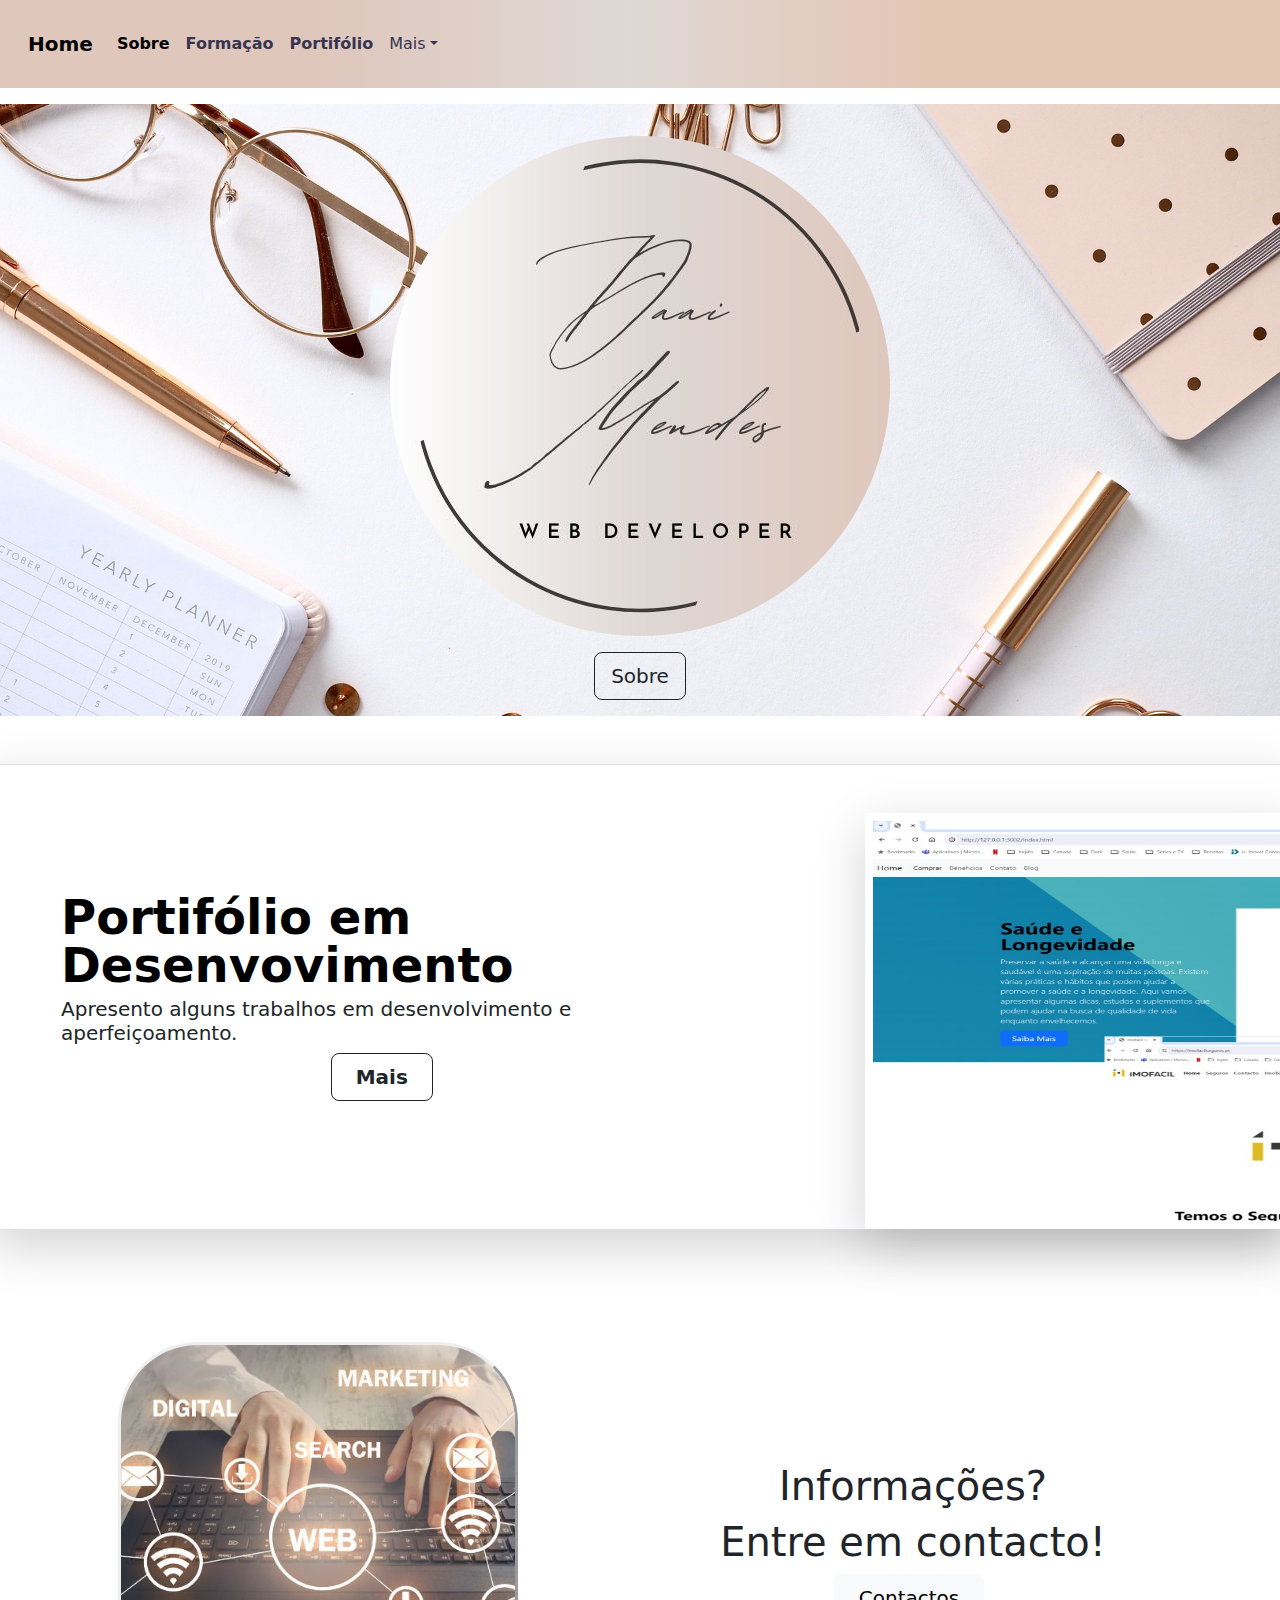
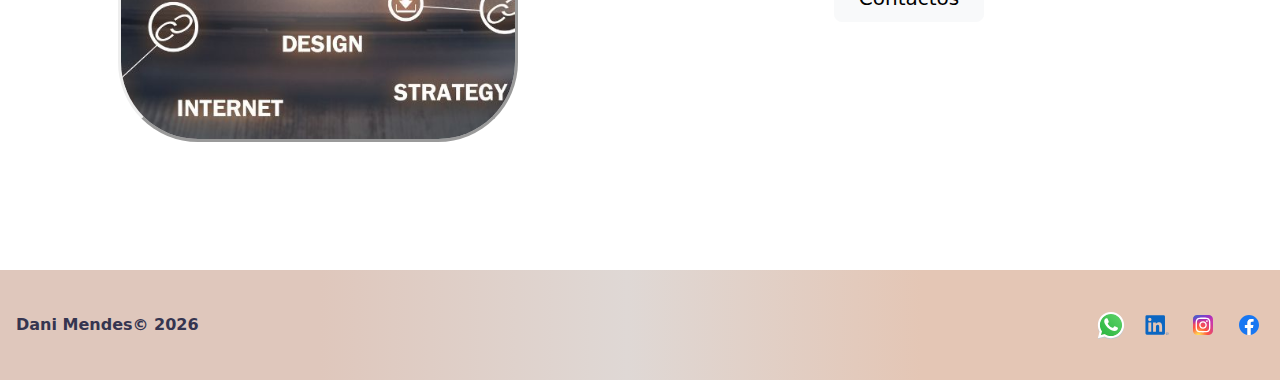
<file: public/index.html>
<!DOCTYPE html>
<html lang="pt/PT">
<head>  
<meta charset="UTF-8">
<meta name="viewport" content="width=device-width, initial-scale=1.0">
  <link href="https://cdn.jsdelivr.net/npm/bootstrap@5.3.3/dist/css/bootstrap.min.css" rel="stylesheet" integrity="sha384-QWTKZyjpPEjISv5WaRU9OFeRpok6YctnYmDr5pNlyT2bRjXh0JMhjY6hW+ALEwIH" crossorigin="anonymous">
  <script src="https://cdn.jsdelivr.net/npm/bootstrap@5.3.3/dist/js/bootstrap.bundle.min.js" integrity="sha384-YvpcrYf0tY3lHB60NNkmXc5s9fDVZLESaAA55NDzOxhy9GkcIdslK1eN7N6jIeHz" crossorigin="anonymous"></script>
  <link rel="preconnect" href="https://fonts.googleapis.com">
  <link rel="preconnect" href="https://fonts.gstatic.com" crossorigin>
  <link href="https://fonts.googleapis.com/css2?family=Play:wght@400;700&family=Satisfy&display=swap" rel="stylesheet">
  <link rel="stylesheet" href="./main.css">
    
  
<title>Dani Mendes - Web Developer</title>
</head>

<body>

  <header>
      <div id="navbar" class="navport">
      <nav class="navbar navbar-expand-sm" aria-label="Third navbar example">
        <div class="container-fluid">
          <strong><a class="navbar-brand" href="./index.html">Home</a></strong>
          <button class="navbar-toggler" type="button" data-bs-toggle="collapse" data-bs-target="#navbarsExample03" aria-controls="navbarsExample03" aria-expanded="false" aria-label="Toggle navigation">
            <span class="navbar-toggler-icon"></span>
          </button>
    
          <div class="collapse navbar-collapse" id="navbarsExample03">
            <ul class="navbar-nav me-auto mb-2 mb-sm-0">
              <li class="nav-item">
                <strong><a class="nav-link active" aria-current="page" href="./about.html">Sobre</a></strong>
              </li>
              <li class="nav-item">
                <strong><a class="nav-link" href="./formacao.html">Formação</a></strong>
              </li>
              <li class="nav-item">
                <strong><a class="nav-link" href="./portifolio.html">Portifólio</a></strong>
              </li>
              <li class="nav-item dropdown">
                <a class="nav-link dropdown-toggle" href="#" data-bs-toggle="dropdown" aria-expanded="false">Mais</a>
                <ul class="dropdown-menu">
                  <li><strong></strong><a class="dropdown-item" href="./contacto.html">Contacto</a></strong></li>
                  <li><strong><a class="dropdown-item" href="./percursoprofissional.html">Percurso Profissional</a></strong></li>
                  
                </ul>
              </li>
            </ul>
          </div>
        </div>
      </nav>
  
    </div> 
  </header>

<section id="intro" class="firstpage">
  <div class="gradient-background">
    <div class="px-4 py-3 my-0 text-center">
      <img class="img-logo" src="./image/Web developer (3).jpg" alt="logo" width="500" height="500">
        <div class="d-grid gap-8 d-sm-flex justify-content-sm-center">
            <a href="./about.html"><button type="button" class="btn btn-outline-dark btn-lg px-3 py-2">Sobre</button></a>
        </div>
      </div>
    </div>
  </div>
</section>


<section id="portifolio" class="trabalhos">
<div class="job">
  <div class="row p-4 pb-0 pe-lg-0 pt-lg-5 align-items-center border shadow-lg">
    <div class="col-lg-7 p-3 p-lg-5 pt-lg-3">
      <h1 class="display-5 fw-bold lh-1 text-body-emphasis d-md-flex justify-content-md-center">Portifólio em Desenvovimento</h1>
      <h3 class="lead d-md-flex justify-content-md-center">Apresento alguns trabalhos em desenvolvimento e aperfeiçoamento.</h3>
      <div class="d-grid gap-2 d-md-flex justify-content-md-center mb-4 mb-lg-3">
        <a href="portifolio.html"><button type="button" class="btn btn-outline-dark btn-lg px-4 me-md-2 fw-bold">Mais</button></a>
      </div>
  </div>
    <div class="col-lg-4 offset-lg-1 p-2 overflow-hidden shadow-lg">
        <img class="rounded-lg-3" src="./image/Portifolio2.jpg" alt="" width="750" height="400">
    </div>
  </div>
</div>
</section>

<section>
  <div id="Contato" class="mailtel">
    <div class="container col-xxl-8 px-5 py-5">
      <div class="row flex-lg-row align-items-center g-5 py-5">
        <div class="col-10 col-sm-8 col-lg-6">
          <img class="img-contato" src="./image/Contactos.jpg" class="d-flex mx-lg-auto img-fluid" alt="contacto" width="400" height="400" loading="lazy">
        </div>
        <div class="col-lg-6">
          <h1 class="d-grid gap-2 d-md-flex justify-content-md-center">Informações?</h1>
          <h1 class="d-grid gap-2 d-md-flex justify-content-md-center">Entre em contacto!</h1>
          <div class="d-grid gap-2 d-md-flex justify-content-md-center">
            <a href="./contacto.html"><button type="button" class="btn btn-light btn-lg px-4 me-md-2">Contactos</button></a>          
          </div>
        </div>
      </div>
    </div>
  </div>
</section>


<section>
  <div id="footer_dani" class="foo_port">
    <footer class="d-flex flex-wrap justify-content-between align-items-center py-2 my-3">
      <div class="col-md-4 d-flex align-items-center">
        <div class="nav-link">
        <strong>
          <span class="mb-3 mb-md-0 inline">
            <p class="inline">Dani Mendes©</p>
            <p class="inline" id="demo"></p>
          </span>
        </strong>
      </div>
      </div>
  
      <ul class="nav col-md-4 justify-content-end list-unstyled d-flex">
            <li class="ms-3"><a class="text-body-secondary" href="whatsapp://send?phone=+351915319341"><svg class="bi" width="30" height="30" viewBox="0 0 32 32" fill="none" xmlns="http://www.w3.org/2000/svg"><path fill-rule="evenodd" clip-rule="evenodd" d="M16 31C23.732 31 30 24.732 30 17C30 9.26801 23.732 3 16 3C8.26801 3 2 9.26801 2 17C2 19.5109 2.661 21.8674 3.81847 23.905L2 31L9.31486 29.3038C11.3014 30.3854 13.5789 31 16 31ZM16 28.8462C22.5425 28.8462 27.8462 23.5425 27.8462 17C27.8462 10.4576 22.5425 5.15385 16 5.15385C9.45755 5.15385 4.15385 10.4576 4.15385 17C4.15385 19.5261 4.9445 21.8675 6.29184 23.7902L5.23077 27.7692L9.27993 26.7569C11.1894 28.0746 13.5046 28.8462 16 28.8462Z" fill="#BFC8D0"/>
              <path d="M28 16C28 22.6274 22.6274 28 16 28C13.4722 28 11.1269 27.2184 9.19266 25.8837L5.09091 26.9091L6.16576 22.8784C4.80092 20.9307 4 18.5589 4 16C4 9.37258 9.37258 4 16 4C22.6274 4 28 9.37258 28 16Z" fill="url(#paint0_linear_87_7264)"/>
              <path fill-rule="evenodd" clip-rule="evenodd" d="M16 30C23.732 30 30 23.732 30 16C30 8.26801 23.732 2 16 2C8.26801 2 2 8.26801 2 16C2 18.5109 2.661 20.8674 3.81847 22.905L2 30L9.31486 28.3038C11.3014 29.3854 13.5789 30 16 30ZM16 27.8462C22.5425 27.8462 27.8462 22.5425 27.8462 16C27.8462 9.45755 22.5425 4.15385 16 4.15385C9.45755 4.15385 4.15385 9.45755 4.15385 16C4.15385 18.5261 4.9445 20.8675 6.29184 22.7902L5.23077 26.7692L9.27993 25.7569C11.1894 27.0746 13.5046 27.8462 16 27.8462Z" fill="white"/>
              <path d="M12.5 9.49989C12.1672 8.83131 11.6565 8.8905 11.1407 8.8905C10.2188 8.8905 8.78125 9.99478 8.78125 12.05C8.78125 13.7343 9.52345 15.578 12.0244 18.3361C14.438 20.9979 17.6094 22.3748 20.2422 22.3279C22.875 22.2811 23.4167 20.0154 23.4167 19.2503C23.4167 18.9112 23.2062 18.742 23.0613 18.696C22.1641 18.2654 20.5093 17.4631 20.1328 17.3124C19.7563 17.1617 19.5597 17.3656 19.4375 17.4765C19.0961 17.8018 18.4193 18.7608 18.1875 18.9765C17.9558 19.1922 17.6103 19.083 17.4665 19.0015C16.9374 18.7892 15.5029 18.1511 14.3595 17.0426C12.9453 15.6718 12.8623 15.2001 12.5959 14.7803C12.3828 14.4444 12.5392 14.2384 12.6172 14.1483C12.9219 13.7968 13.3426 13.254 13.5313 12.9843C13.7199 12.7145 13.5702 12.305 13.4803 12.05C13.0938 10.953 12.7663 10.0347 12.5 9.49989Z" fill="white"/>
              <defs><linearGradient id="paint0_linear_87_7264" x1="26.5" y1="7" x2="4" y2="28" gradientUnits="userSpaceOnUse"><stop stop-color="#5BD066"/><stop offset="1" stop-color="#27B43E"/></linearGradient></defs></svg></a></li>
            <li class="ms-3"><a class="text-body-secondary" href="https://www.linkedin.com/in/daniela-m-a4666924/"><svg class="bi" width="30" height="30" xmlns="http://www.w3.org/2000/svg" height="800" width="1200" viewBox="-11.493675 -16.3118 99.61185 97.8708"><path fill="#0a66c2" d="M72.865 61.1094a1.2 1.2 0 001.21-1.269c0-.9-.543-1.33-1.657-1.33h-1.8v4.712h.677v-2.054h.832l.019.025 1.291 2.029h.724l-1.389-2.1zm-.783-.472h-.785v-1.593h.995c.514 0 1.1.084 1.1.757 0 .774-.593.836-1.314.836m-16.873-5.433h-9.6v-15.034c0-3.585-.064-8.2-4.993-8.2-5 0-5.765 3.906-5.765 7.939v15.294h-9.6v-30.916h9.216v4.225h.129a10.1 10.1 0 019.093-4.994c9.73 0 11.524 6.4 11.524 14.726zm-40.79-35.143a5.571 5.571 0 115.57-5.572 5.571 5.571 0 01-5.57 5.572m4.8 35.143h-9.61v-30.917h9.61zm40.776-55.2H4.781A4.728 4.728 0 000 4.6744v55.439a4.731 4.731 0 004.781 4.675h55.21a4.741 4.741 0 004.8-4.675V4.6704a4.738 4.738 0 00-4.8-4.67"/><path fill="#0a66c2" d="M72.164 56.4114a4.418 4.418 0 10.085 0h-.085m0 8.33a3.874 3.874 0 113.809-3.938v.065a3.791 3.791 0 01-3.708 3.871h-.1"/></svg></li>
            <li class="ms-3"><a class="text-body-secondary" href="https://www.instagram.com/dani.mpereira81/"><svg class="bi" width="30" height="30" xmlns="http://www.w3.org/2000/svg" xmlns:xlink="http://www.w3.org/1999/xlink" height="800" width="1200" viewBox="-19.5036 -32.49725 169.0312 194.9835"><defs><radialGradient fy="578.088" fx="158.429" gradientTransform="matrix(0 -1.98198 1.8439 0 -1031.399 454.004)" gradientUnits="userSpaceOnUse" xlink:href="#a" r="65" cy="578.088" cx="158.429" id="c"/><radialGradient fy="473.455" fx="147.694" gradientTransform="matrix(.17394 .86872 -3.5818 .71718 1648.351 -458.493)" gradientUnits="userSpaceOnUse" xlink:href="#b" r="65" cy="473.455" cx="147.694" id="d"/><linearGradient id="b"><stop stop-color="#3771c8" offset="0"/><stop offset=".128" stop-color="#3771c8"/><stop stop-opacity="0" stop-color="#60f" offset="1"/></linearGradient><linearGradient id="a"><stop stop-color="#fd5" offset="0"/><stop stop-color="#fd5" offset=".1"/><stop stop-color="#ff543e" offset=".5"/><stop stop-color="#c837ab" offset="1"/></linearGradient></defs><path d="M65.033 0C37.891 0 29.953.028 28.41.156c-5.57.463-9.036 1.34-12.812 3.22-2.91 1.445-5.205 3.12-7.47 5.468-4.125 4.282-6.625 9.55-7.53 15.812-.44 3.04-.568 3.66-.594 19.188-.01 5.176 0 11.988 0 21.125 0 27.12.03 35.05.16 36.59.45 5.42 1.3 8.83 3.1 12.56 3.44 7.14 10.01 12.5 17.75 14.5 2.68.69 5.64 1.07 9.44 1.25 1.61.07 18.02.12 34.44.12 16.42 0 32.84-.02 34.41-.1 4.4-.207 6.955-.55 9.78-1.28a27.22 27.22 0 0017.75-14.53c1.765-3.64 2.66-7.18 3.065-12.317.088-1.12.125-18.977.125-36.81 0-17.836-.04-35.66-.128-36.78-.41-5.22-1.305-8.73-3.127-12.44-1.495-3.037-3.155-5.305-5.565-7.624-4.3-4.108-9.56-6.608-15.829-7.512C102.338.157 101.733.027 86.193 0z" fill="url(#c)"/><path d="M65.033 0C37.891 0 29.953.028 28.41.156c-5.57.463-9.036 1.34-12.812 3.22-2.91 1.445-5.205 3.12-7.47 5.468-4.125 4.282-6.625 9.55-7.53 15.812-.44 3.04-.568 3.66-.594 19.188-.01 5.176 0 11.988 0 21.125 0 27.12.03 35.05.16 36.59.45 5.42 1.3 8.83 3.1 12.56 3.44 7.14 10.01 12.5 17.75 14.5 2.68.69 5.64 1.07 9.44 1.25 1.61.07 18.02.12 34.44.12 16.42 0 32.84-.02 34.41-.1 4.4-.207 6.955-.55 9.78-1.28a27.22 27.22 0 0017.75-14.53c1.765-3.64 2.66-7.18 3.065-12.317.088-1.12.125-18.977.125-36.81 0-17.836-.04-35.66-.128-36.78-.41-5.22-1.305-8.73-3.127-12.44-1.495-3.037-3.155-5.305-5.565-7.624-4.3-4.108-9.56-6.608-15.829-7.512C102.338.157 101.733.027 86.193 0z" fill="url(#d)"/><path d="M65.003 17c-13.036 0-14.672.057-19.792.29-5.11.234-8.598 1.043-11.65 2.23-3.157 1.226-5.835 2.866-8.503 5.535-2.67 2.668-4.31 5.346-5.54 8.502-1.19 3.053-2 6.542-2.23 11.65C17.06 50.327 17 51.964 17 65s.058 14.667.29 19.787c.235 5.11 1.044 8.598 2.23 11.65 1.227 3.157 2.867 5.835 5.536 8.503 2.667 2.67 5.345 4.314 8.5 5.54 3.054 1.187 6.543 1.996 11.652 2.23 5.12.233 6.755.29 19.79.29 13.037 0 14.668-.057 19.788-.29 5.11-.234 8.602-1.043 11.656-2.23 3.156-1.226 5.83-2.87 8.497-5.54 2.67-2.668 4.31-5.346 5.54-8.502 1.18-3.053 1.99-6.542 2.23-11.65.23-5.12.29-6.752.29-19.788 0-13.036-.06-14.672-.29-19.792-.24-5.11-1.05-8.598-2.23-11.65-1.23-3.157-2.87-5.835-5.54-8.503-2.67-2.67-5.34-4.31-8.5-5.535-3.06-1.187-6.55-1.996-11.66-2.23-5.12-.233-6.75-.29-19.79-.29zm-4.306 8.65c1.278-.002 2.704 0 4.306 0 12.816 0 14.335.046 19.396.276 4.68.214 7.22.996 8.912 1.653 2.24.87 3.837 1.91 5.516 3.59 1.68 1.68 2.72 3.28 3.592 5.52.657 1.69 1.44 4.23 1.653 8.91.23 5.06.28 6.58.28 19.39s-.05 14.33-.28 19.39c-.214 4.68-.996 7.22-1.653 8.91-.87 2.24-1.912 3.835-3.592 5.514-1.68 1.68-3.275 2.72-5.516 3.59-1.69.66-4.232 1.44-8.912 1.654-5.06.23-6.58.28-19.396.28-12.817 0-14.336-.05-19.396-.28-4.68-.216-7.22-.998-8.913-1.655-2.24-.87-3.84-1.91-5.52-3.59-1.68-1.68-2.72-3.276-3.592-5.517-.657-1.69-1.44-4.23-1.653-8.91-.23-5.06-.276-6.58-.276-19.398s.046-14.33.276-19.39c.214-4.68.996-7.22 1.653-8.912.87-2.24 1.912-3.84 3.592-5.52 1.68-1.68 3.28-2.72 5.52-3.592 1.692-.66 4.233-1.44 8.913-1.655 4.428-.2 6.144-.26 15.09-.27zm29.928 7.97a5.76 5.76 0 105.76 5.758c0-3.18-2.58-5.76-5.76-5.76zm-25.622 6.73c-13.613 0-24.65 11.037-24.65 24.65 0 13.613 11.037 24.645 24.65 24.645C78.616 89.645 89.65 78.613 89.65 65S78.615 40.35 65.002 40.35zm0 8.65c8.836 0 16 7.163 16 16 0 8.836-7.164 16-16 16-8.837 0-16-7.164-16-16 0-8.837 7.163-16 16-16z" fill="#fff"/></svg></a></li>
            <li class="ms-3"><a class="text-body-secondary" href="https://www.facebook.com/profile.php?id=61558965518599"><svg class="bi" width="30" height="30" xmlns="http://www.w3.org/2000/svg" height="800" width="1200" viewBox="-204.79995 -341.33325 1774.9329 2047.9995"><path d="M1365.333 682.667C1365.333 305.64 1059.693 0 682.667 0 305.64 0 0 305.64 0 682.667c0 340.738 249.641 623.16 576 674.373V880H402.667V682.667H576v-150.4c0-171.094 101.917-265.6 257.853-265.6 74.69 0 152.814 13.333 152.814 13.333v168h-86.083c-84.804 0-111.25 52.623-111.25 106.61v128.057h189.333L948.4 880H789.333v477.04c326.359-51.213 576-333.635 576-674.373" fill="#1877f2"/><path d="M948.4 880l30.267-197.333H789.333V554.609C789.333 500.623 815.78 448 900.584 448h86.083V280s-78.124-13.333-152.814-13.333c-155.936 0-257.853 94.506-257.853 265.6v150.4H402.667V880H576v477.04a687.805 687.805 0 00106.667 8.293c36.288 0 71.91-2.84 106.666-8.293V880H948.4" fill="#fff"/></svg></a></li>
           
      </ul>
    </footer> 
  </div>
  </section>  
  
  <script>
    const d = new Date();
    document.getElementById("demo").innerHTML = d.getFullYear();
  </script>
  
  </body>
  </html>
</file>
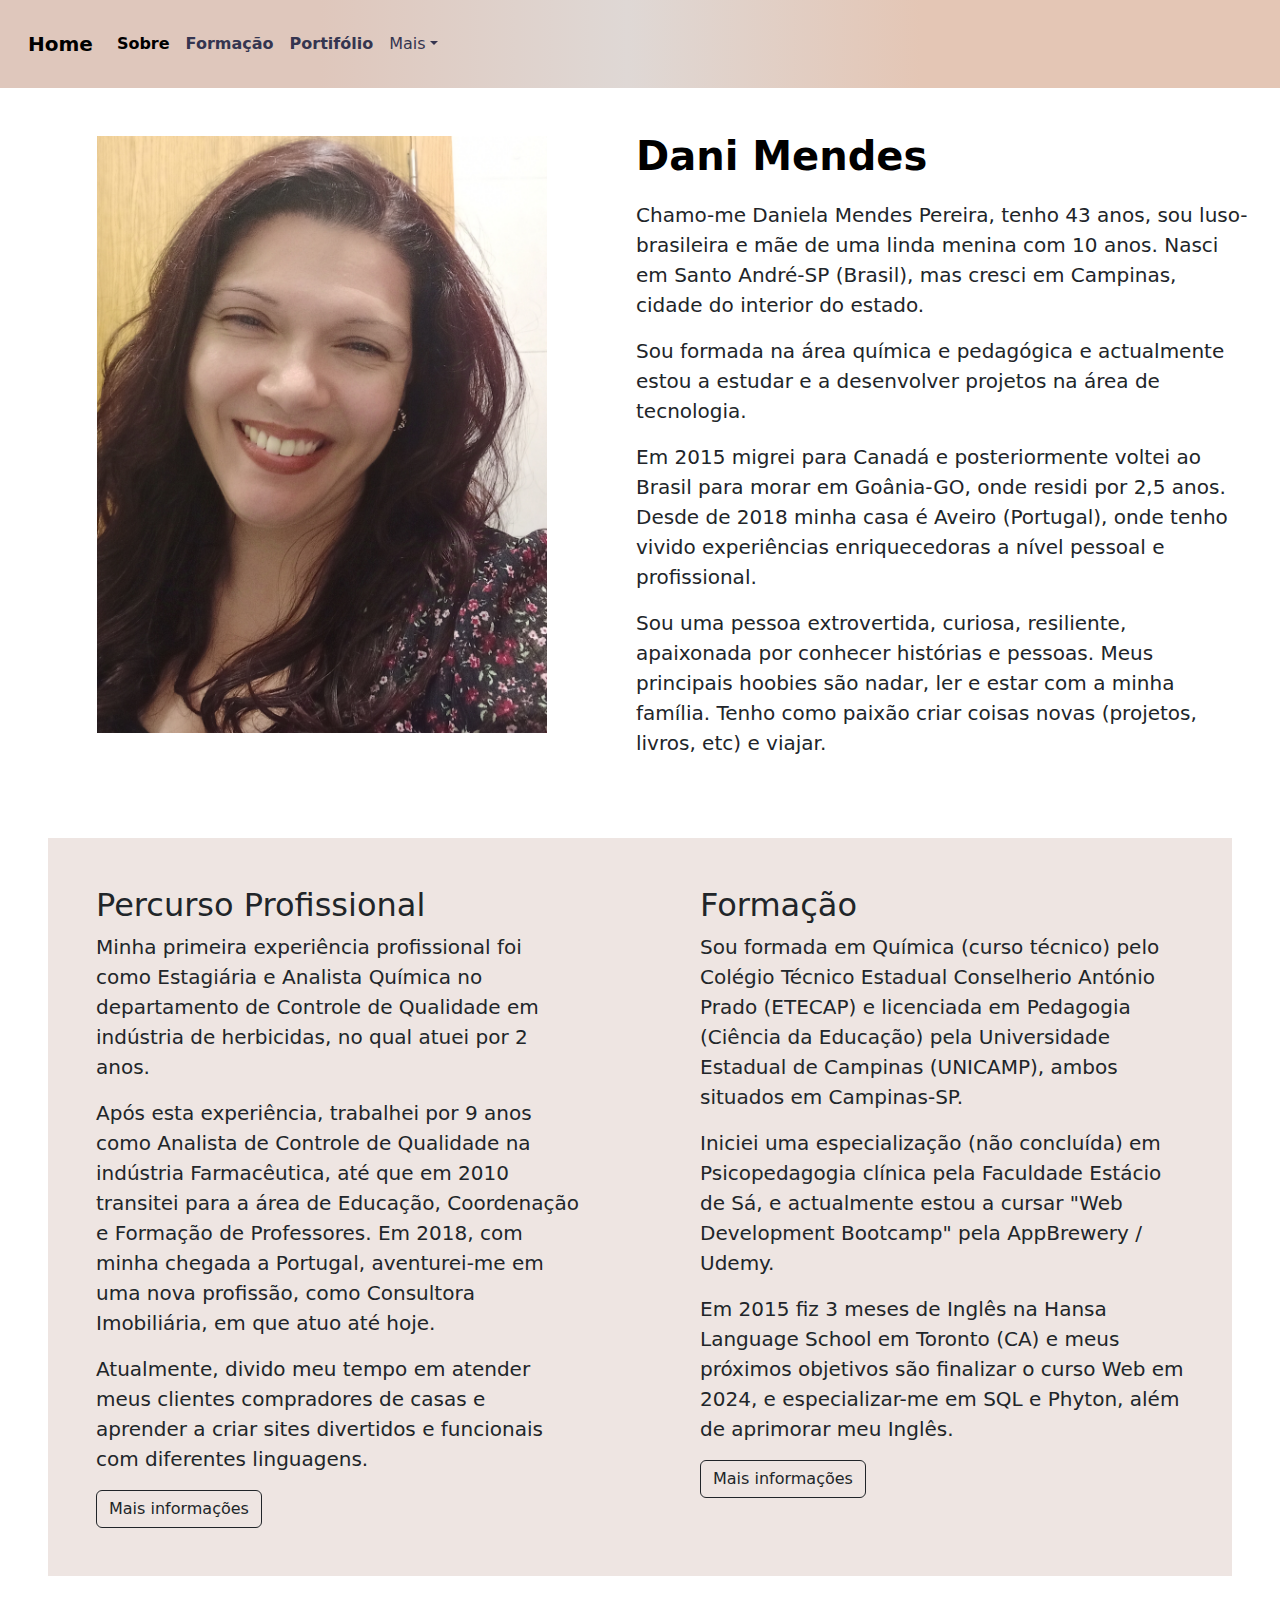
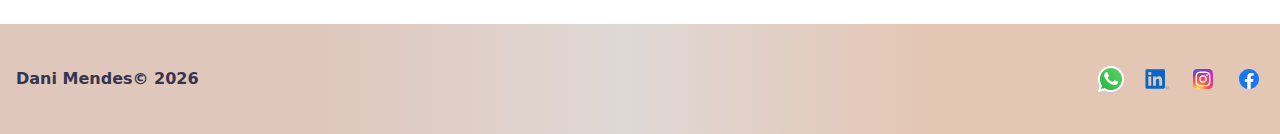
<file: public/about.html>
<!DOCTYPE html>
<html lang="pt/PT">

<head>  
  <meta charset="UTF-8">
  <meta name="viewport" content="width=device-width, initial-scale=1.0">
  <link href="https://cdn.jsdelivr.net/npm/bootstrap@5.3.3/dist/css/bootstrap.min.css" rel="stylesheet" integrity="sha384-QWTKZyjpPEjISv5WaRU9OFeRpok6YctnYmDr5pNlyT2bRjXh0JMhjY6hW+ALEwIH" crossorigin="anonymous">
  <script src="https://cdn.jsdelivr.net/npm/bootstrap@5.3.3/dist/js/bootstrap.bundle.min.js" integrity="sha384-YvpcrYf0tY3lHB60NNkmXc5s9fDVZLESaAA55NDzOxhy9GkcIdslK1eN7N6jIeHz" crossorigin="anonymous"></script>
  <link rel="preconnect" href="https://fonts.googleapis.com">
  <link rel="preconnect" href="https://fonts.gstatic.com" crossorigin>
  <link href="https://fonts.googleapis.com/css2?family=Play:wght@400;700&family=Satisfy&display=swap" rel="stylesheet">
  <link rel="stylesheet" href="./main.css">
   
  <title>Sobre</title>
</head>

<body>
  <header>
  
    <div id="navbar" class="navport">
      <nav class="navbar navbar-expand-sm" aria-label="Third navbar example">
        <div class="container-fluid">
          <strong><a class="navbar-brand" href="./index.html">Home</a></strong>
          <button class="navbar-toggler" type="button" data-bs-toggle="collapse" data-bs-target="#navbarsExample03" aria-controls="navbarsExample03" aria-expanded="false" aria-label="Toggle navigation">
            <span class="navbar-toggler-icon"></span>
          </button>
    
          <div class="collapse navbar-collapse" id="navbarsExample03">
            <ul class="navbar-nav me-auto mb-2 mb-sm-0">
              <li class="nav-item">
                <strong><a class="nav-link active" aria-current="page" href="./about.html">Sobre</a></strong>
              </li>
              <li class="nav-item">
                <strong><a class="nav-link" href="./formacao.html">Formação</a></strong>
              </li>
              <li class="nav-item">
                <strong><a class="nav-link" href="./portifolio.html">Portifólio</a></strong>
              </li>
              <li class="nav-item dropdown">
                <a class="nav-link dropdown-toggle" href="#" data-bs-toggle="dropdown" aria-expanded="false">Mais</a>
                <ul class="dropdown-menu">
                  <li><strong></strong><a class="dropdown-item" href="./contacto.html">Contacto</a></strong></li>
                  <li><strong><a class="dropdown-item" href="./percursoprofissional.html">Percurso Profissional</a></strong></li>
                  
                </ul>
              </li>
            </ul>
          </div>
        </div>
      </nav>
  
    </div> 
  </header>

<section id="sobre" class= "about"> 

  <div class="row flex-lg-row-align-items-center g-2 py-3">
    <div class="col-10 col-sm-8 col-lg-6">
      <img src="./image/Foto atual.jpg" class="d-block mx-lg-auto img-fluid" alt="Bootstrap Themes" width="450" height="400" loading="lazy">
    </div>
    <div class="col-lg-6">
      <h1 class="display-6 fw-bold text-body-emphasis lh-1 mb-4">Dani Mendes</h1>
      <p class="lead">Chamo-me Daniela Mendes Pereira, tenho 43 anos, sou luso-brasileira e mãe de uma linda menina com 10 anos. Nasci em Santo André-SP (Brasil), 
        mas cresci em Campinas, cidade do interior do estado.</p>  
        <p class="lead"> Sou formada na área química e pedagógica e actualmente estou a estudar e a desenvolver projetos na área de tecnologia.</p>
        <p class="lead"> Em 2015 migrei para Canadá e posteriormente voltei ao Brasil para morar em Goânia-GO, onde residi por 2,5 anos. Desde de 2018 minha casa é Aveiro (Portugal), onde tenho vivido experiências enriquecedoras a nível pessoal e profissional.</p> 
        <p class="lead">Sou uma pessoa extrovertida, curiosa, resiliente, apaixonada por conhecer histórias e pessoas. Meus principais hoobies são nadar, 
        ler e estar com a minha família. Tenho como paixão criar coisas novas (projetos, livros, etc) e viajar.</p>
          
       
      <div class="d-grid gap-2 d-md-flex justify-content-md-start">
        
      </div>
    </div>
  </div>
 
</section>

<section id="port" class= "organize">
    
  <div class="row align-items-md-stretch">
    <div class="col-md-6">
      <div class="h-100 p-5 text-body-light rounded-3">
        <div id="Percusro Profissional"><a href="#Percurso Profissional"></a><h2>Percurso Profissional</h2></div>
          <p class="lead"> Minha primeira experiência profissional foi como Estagiária e Analista Química no departamento de Controle de Qualidade em indústria de herbicidas, no qual atuei por 2 anos.</p> 
            <p class="lead">Após esta experiência, trabalhei por 9 anos como Analista de Controle de Qualidade na indústria Farmacêutica, até que em 2010 transitei para a área de Educação, Coordenação e Formação de Professores.
            Em 2018, com minha chegada a Portugal, aventurei-me em uma nova profissão, como Consultora Imobiliária, em que atuo até hoje.</p> 
            <p class="lead">Atualmente, divido meu tempo em atender meus clientes compradores de casas e aprender a criar sites divertidos e funcionais com diferentes linguagens.</p>
           
          <a href="./percursoprofissional.html"><button class="btn btn-outline-dark" type="button">Mais informações</button></a>
      </div>
    </div>

    <div class="col-md-6">
      <div class="h-100 p-5 rounded-3">
        <div id="Formação"><h2>Formação</h2></div>
          <p class="lead"> Sou formada em Química (curso técnico) pelo Colégio Técnico Estadual Conselherio António Prado (ETECAP) e licenciada em Pedagogia (Ciência da Educação) pela Universidade Estadual de Campinas (UNICAMP), ambos situados em Campinas-SP.</p>
            <p class="lead">Iniciei uma especialização (não concluída) em Psicopedagogia clínica pela Faculdade Estácio de Sá, e actualmente estou a cursar "Web Development Bootcamp" pela AppBrewery / Udemy.</p> 
            <p class="lead">Em 2015 fiz 3 meses de Inglês na Hansa Language School em Toronto (CA) e meus próximos objetivos são finalizar o curso Web em 2024, e especializar-me em SQL e Phyton, além de aprimorar meu Inglês.</p>
            <a href="./formacao.html"><button class="btn btn-outline-dark" type="button">Mais informações</button></a>
         
      </div>
    </div>
  </div>
</section> 

<section>
  <div id="footer_dani" class="foo_port">
    <footer class="d-flex flex-wrap justify-content-between align-items-center py-2 my-3">
      <div class="col-md-4 d-flex align-items-center">
        <div class="nav-link">
        <strong>
          <span class="mb-3 mb-md-0 inline">
            <p class="inline">Dani Mendes©</p>
            <p class="inline" id="demo"></p>
          </span>
        </strong>
      </div>
      </div>
  
      <ul class="nav col-md-4 justify-content-end list-unstyled d-flex">
            <li class="ms-3"><a class="text-body-secondary" href="whatsapp://send?phone=+351915319341"><svg class="bi" width="30" height="30" viewBox="0 0 32 32" fill="none" xmlns="http://www.w3.org/2000/svg"><path fill-rule="evenodd" clip-rule="evenodd" d="M16 31C23.732 31 30 24.732 30 17C30 9.26801 23.732 3 16 3C8.26801 3 2 9.26801 2 17C2 19.5109 2.661 21.8674 3.81847 23.905L2 31L9.31486 29.3038C11.3014 30.3854 13.5789 31 16 31ZM16 28.8462C22.5425 28.8462 27.8462 23.5425 27.8462 17C27.8462 10.4576 22.5425 5.15385 16 5.15385C9.45755 5.15385 4.15385 10.4576 4.15385 17C4.15385 19.5261 4.9445 21.8675 6.29184 23.7902L5.23077 27.7692L9.27993 26.7569C11.1894 28.0746 13.5046 28.8462 16 28.8462Z" fill="#BFC8D0"/>
              <path d="M28 16C28 22.6274 22.6274 28 16 28C13.4722 28 11.1269 27.2184 9.19266 25.8837L5.09091 26.9091L6.16576 22.8784C4.80092 20.9307 4 18.5589 4 16C4 9.37258 9.37258 4 16 4C22.6274 4 28 9.37258 28 16Z" fill="url(#paint0_linear_87_7264)"/>
              <path fill-rule="evenodd" clip-rule="evenodd" d="M16 30C23.732 30 30 23.732 30 16C30 8.26801 23.732 2 16 2C8.26801 2 2 8.26801 2 16C2 18.5109 2.661 20.8674 3.81847 22.905L2 30L9.31486 28.3038C11.3014 29.3854 13.5789 30 16 30ZM16 27.8462C22.5425 27.8462 27.8462 22.5425 27.8462 16C27.8462 9.45755 22.5425 4.15385 16 4.15385C9.45755 4.15385 4.15385 9.45755 4.15385 16C4.15385 18.5261 4.9445 20.8675 6.29184 22.7902L5.23077 26.7692L9.27993 25.7569C11.1894 27.0746 13.5046 27.8462 16 27.8462Z" fill="white"/>
              <path d="M12.5 9.49989C12.1672 8.83131 11.6565 8.8905 11.1407 8.8905C10.2188 8.8905 8.78125 9.99478 8.78125 12.05C8.78125 13.7343 9.52345 15.578 12.0244 18.3361C14.438 20.9979 17.6094 22.3748 20.2422 22.3279C22.875 22.2811 23.4167 20.0154 23.4167 19.2503C23.4167 18.9112 23.2062 18.742 23.0613 18.696C22.1641 18.2654 20.5093 17.4631 20.1328 17.3124C19.7563 17.1617 19.5597 17.3656 19.4375 17.4765C19.0961 17.8018 18.4193 18.7608 18.1875 18.9765C17.9558 19.1922 17.6103 19.083 17.4665 19.0015C16.9374 18.7892 15.5029 18.1511 14.3595 17.0426C12.9453 15.6718 12.8623 15.2001 12.5959 14.7803C12.3828 14.4444 12.5392 14.2384 12.6172 14.1483C12.9219 13.7968 13.3426 13.254 13.5313 12.9843C13.7199 12.7145 13.5702 12.305 13.4803 12.05C13.0938 10.953 12.7663 10.0347 12.5 9.49989Z" fill="white"/>
              <defs><linearGradient id="paint0_linear_87_7264" x1="26.5" y1="7" x2="4" y2="28" gradientUnits="userSpaceOnUse"><stop stop-color="#5BD066"/><stop offset="1" stop-color="#27B43E"/></linearGradient></defs></svg></a></li>
            <li class="ms-3"><a class="text-body-secondary" href="https://www.linkedin.com/in/daniela-m-a4666924/"><svg class="bi" width="30" height="30" xmlns="http://www.w3.org/2000/svg" height="800" width="1200" viewBox="-11.493675 -16.3118 99.61185 97.8708"><path fill="#0a66c2" d="M72.865 61.1094a1.2 1.2 0 001.21-1.269c0-.9-.543-1.33-1.657-1.33h-1.8v4.712h.677v-2.054h.832l.019.025 1.291 2.029h.724l-1.389-2.1zm-.783-.472h-.785v-1.593h.995c.514 0 1.1.084 1.1.757 0 .774-.593.836-1.314.836m-16.873-5.433h-9.6v-15.034c0-3.585-.064-8.2-4.993-8.2-5 0-5.765 3.906-5.765 7.939v15.294h-9.6v-30.916h9.216v4.225h.129a10.1 10.1 0 019.093-4.994c9.73 0 11.524 6.4 11.524 14.726zm-40.79-35.143a5.571 5.571 0 115.57-5.572 5.571 5.571 0 01-5.57 5.572m4.8 35.143h-9.61v-30.917h9.61zm40.776-55.2H4.781A4.728 4.728 0 000 4.6744v55.439a4.731 4.731 0 004.781 4.675h55.21a4.741 4.741 0 004.8-4.675V4.6704a4.738 4.738 0 00-4.8-4.67"/><path fill="#0a66c2" d="M72.164 56.4114a4.418 4.418 0 10.085 0h-.085m0 8.33a3.874 3.874 0 113.809-3.938v.065a3.791 3.791 0 01-3.708 3.871h-.1"/></svg></li>
            <li class="ms-3"><a class="text-body-secondary" href="https://www.instagram.com/dani.mpereira81/"><svg class="bi" width="30" height="30" xmlns="http://www.w3.org/2000/svg" xmlns:xlink="http://www.w3.org/1999/xlink" height="800" width="1200" viewBox="-19.5036 -32.49725 169.0312 194.9835"><defs><radialGradient fy="578.088" fx="158.429" gradientTransform="matrix(0 -1.98198 1.8439 0 -1031.399 454.004)" gradientUnits="userSpaceOnUse" xlink:href="#a" r="65" cy="578.088" cx="158.429" id="c"/><radialGradient fy="473.455" fx="147.694" gradientTransform="matrix(.17394 .86872 -3.5818 .71718 1648.351 -458.493)" gradientUnits="userSpaceOnUse" xlink:href="#b" r="65" cy="473.455" cx="147.694" id="d"/><linearGradient id="b"><stop stop-color="#3771c8" offset="0"/><stop offset=".128" stop-color="#3771c8"/><stop stop-opacity="0" stop-color="#60f" offset="1"/></linearGradient><linearGradient id="a"><stop stop-color="#fd5" offset="0"/><stop stop-color="#fd5" offset=".1"/><stop stop-color="#ff543e" offset=".5"/><stop stop-color="#c837ab" offset="1"/></linearGradient></defs><path d="M65.033 0C37.891 0 29.953.028 28.41.156c-5.57.463-9.036 1.34-12.812 3.22-2.91 1.445-5.205 3.12-7.47 5.468-4.125 4.282-6.625 9.55-7.53 15.812-.44 3.04-.568 3.66-.594 19.188-.01 5.176 0 11.988 0 21.125 0 27.12.03 35.05.16 36.59.45 5.42 1.3 8.83 3.1 12.56 3.44 7.14 10.01 12.5 17.75 14.5 2.68.69 5.64 1.07 9.44 1.25 1.61.07 18.02.12 34.44.12 16.42 0 32.84-.02 34.41-.1 4.4-.207 6.955-.55 9.78-1.28a27.22 27.22 0 0017.75-14.53c1.765-3.64 2.66-7.18 3.065-12.317.088-1.12.125-18.977.125-36.81 0-17.836-.04-35.66-.128-36.78-.41-5.22-1.305-8.73-3.127-12.44-1.495-3.037-3.155-5.305-5.565-7.624-4.3-4.108-9.56-6.608-15.829-7.512C102.338.157 101.733.027 86.193 0z" fill="url(#c)"/><path d="M65.033 0C37.891 0 29.953.028 28.41.156c-5.57.463-9.036 1.34-12.812 3.22-2.91 1.445-5.205 3.12-7.47 5.468-4.125 4.282-6.625 9.55-7.53 15.812-.44 3.04-.568 3.66-.594 19.188-.01 5.176 0 11.988 0 21.125 0 27.12.03 35.05.16 36.59.45 5.42 1.3 8.83 3.1 12.56 3.44 7.14 10.01 12.5 17.75 14.5 2.68.69 5.64 1.07 9.44 1.25 1.61.07 18.02.12 34.44.12 16.42 0 32.84-.02 34.41-.1 4.4-.207 6.955-.55 9.78-1.28a27.22 27.22 0 0017.75-14.53c1.765-3.64 2.66-7.18 3.065-12.317.088-1.12.125-18.977.125-36.81 0-17.836-.04-35.66-.128-36.78-.41-5.22-1.305-8.73-3.127-12.44-1.495-3.037-3.155-5.305-5.565-7.624-4.3-4.108-9.56-6.608-15.829-7.512C102.338.157 101.733.027 86.193 0z" fill="url(#d)"/><path d="M65.003 17c-13.036 0-14.672.057-19.792.29-5.11.234-8.598 1.043-11.65 2.23-3.157 1.226-5.835 2.866-8.503 5.535-2.67 2.668-4.31 5.346-5.54 8.502-1.19 3.053-2 6.542-2.23 11.65C17.06 50.327 17 51.964 17 65s.058 14.667.29 19.787c.235 5.11 1.044 8.598 2.23 11.65 1.227 3.157 2.867 5.835 5.536 8.503 2.667 2.67 5.345 4.314 8.5 5.54 3.054 1.187 6.543 1.996 11.652 2.23 5.12.233 6.755.29 19.79.29 13.037 0 14.668-.057 19.788-.29 5.11-.234 8.602-1.043 11.656-2.23 3.156-1.226 5.83-2.87 8.497-5.54 2.67-2.668 4.31-5.346 5.54-8.502 1.18-3.053 1.99-6.542 2.23-11.65.23-5.12.29-6.752.29-19.788 0-13.036-.06-14.672-.29-19.792-.24-5.11-1.05-8.598-2.23-11.65-1.23-3.157-2.87-5.835-5.54-8.503-2.67-2.67-5.34-4.31-8.5-5.535-3.06-1.187-6.55-1.996-11.66-2.23-5.12-.233-6.75-.29-19.79-.29zm-4.306 8.65c1.278-.002 2.704 0 4.306 0 12.816 0 14.335.046 19.396.276 4.68.214 7.22.996 8.912 1.653 2.24.87 3.837 1.91 5.516 3.59 1.68 1.68 2.72 3.28 3.592 5.52.657 1.69 1.44 4.23 1.653 8.91.23 5.06.28 6.58.28 19.39s-.05 14.33-.28 19.39c-.214 4.68-.996 7.22-1.653 8.91-.87 2.24-1.912 3.835-3.592 5.514-1.68 1.68-3.275 2.72-5.516 3.59-1.69.66-4.232 1.44-8.912 1.654-5.06.23-6.58.28-19.396.28-12.817 0-14.336-.05-19.396-.28-4.68-.216-7.22-.998-8.913-1.655-2.24-.87-3.84-1.91-5.52-3.59-1.68-1.68-2.72-3.276-3.592-5.517-.657-1.69-1.44-4.23-1.653-8.91-.23-5.06-.276-6.58-.276-19.398s.046-14.33.276-19.39c.214-4.68.996-7.22 1.653-8.912.87-2.24 1.912-3.84 3.592-5.52 1.68-1.68 3.28-2.72 5.52-3.592 1.692-.66 4.233-1.44 8.913-1.655 4.428-.2 6.144-.26 15.09-.27zm29.928 7.97a5.76 5.76 0 105.76 5.758c0-3.18-2.58-5.76-5.76-5.76zm-25.622 6.73c-13.613 0-24.65 11.037-24.65 24.65 0 13.613 11.037 24.645 24.65 24.645C78.616 89.645 89.65 78.613 89.65 65S78.615 40.35 65.002 40.35zm0 8.65c8.836 0 16 7.163 16 16 0 8.836-7.164 16-16 16-8.837 0-16-7.164-16-16 0-8.837 7.163-16 16-16z" fill="#fff"/></svg></a></li>
            <li class="ms-3"><a class="text-body-secondary" href="https://www.facebook.com/profile.php?id=61558965518599"><svg class="bi" width="30" height="30" xmlns="http://www.w3.org/2000/svg" height="800" width="1200" viewBox="-204.79995 -341.33325 1774.9329 2047.9995"><path d="M1365.333 682.667C1365.333 305.64 1059.693 0 682.667 0 305.64 0 0 305.64 0 682.667c0 340.738 249.641 623.16 576 674.373V880H402.667V682.667H576v-150.4c0-171.094 101.917-265.6 257.853-265.6 74.69 0 152.814 13.333 152.814 13.333v168h-86.083c-84.804 0-111.25 52.623-111.25 106.61v128.057h189.333L948.4 880H789.333v477.04c326.359-51.213 576-333.635 576-674.373" fill="#1877f2"/><path d="M948.4 880l30.267-197.333H789.333V554.609C789.333 500.623 815.78 448 900.584 448h86.083V280s-78.124-13.333-152.814-13.333c-155.936 0-257.853 94.506-257.853 265.6v150.4H402.667V880H576v477.04a687.805 687.805 0 00106.667 8.293c36.288 0 71.91-2.84 106.666-8.293V880H948.4" fill="#fff"/></svg></a></li>
           
      </ul>
    </footer> 
  </div>
  </section>  
  
  <script>
    const d = new Date();
    document.getElementById("demo").innerHTML = d.getFullYear();
  </script>
  
  </body>
  </html>
</file>
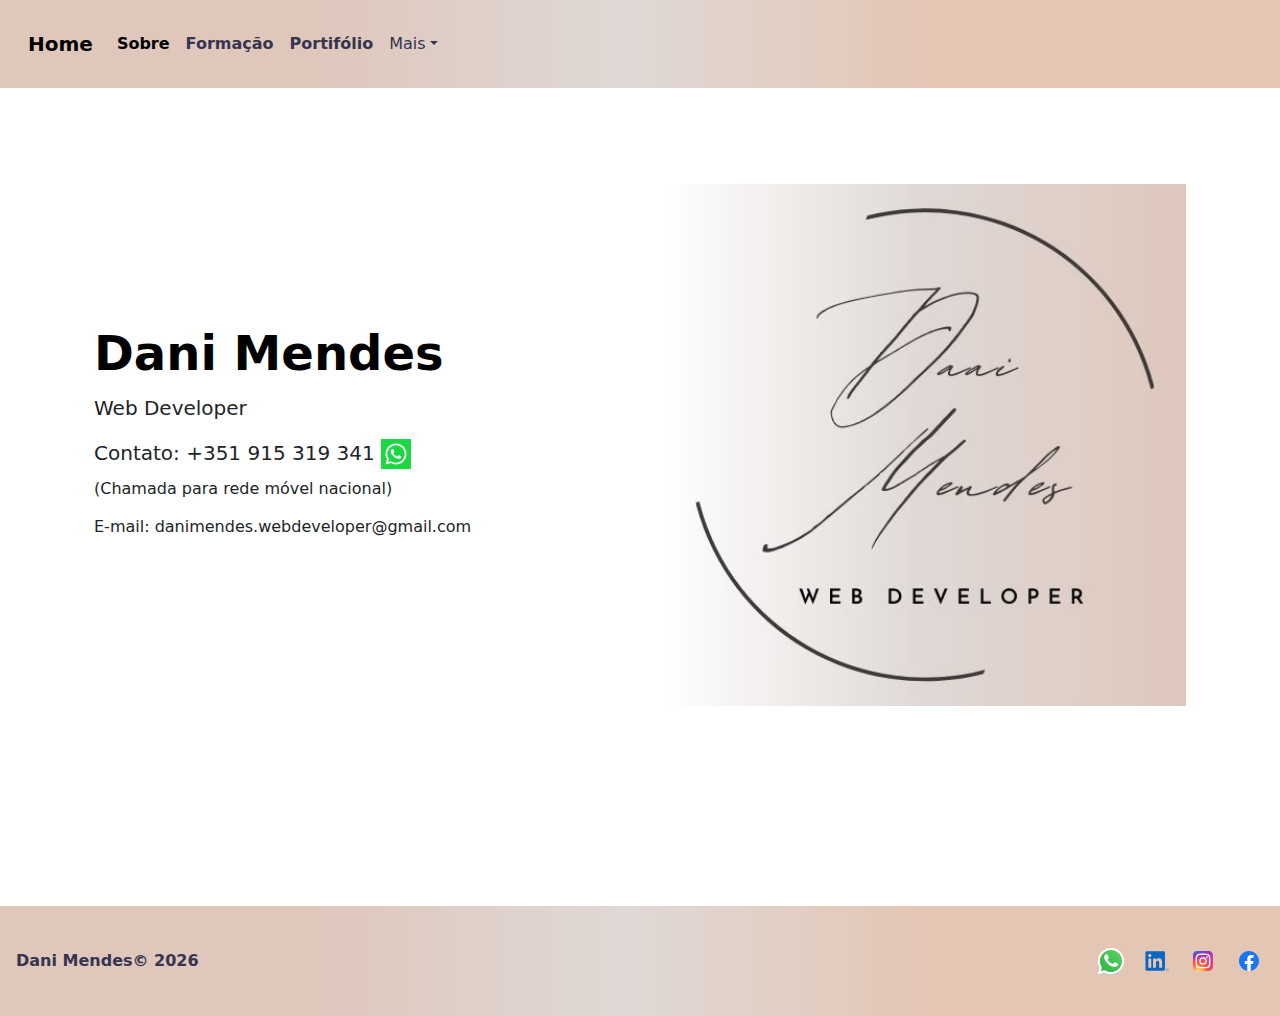
<file: public/contacto.html>
<!DOCTYPE html>
<html lang="pt/PT">
<head>  
<meta charset="UTF-8">
<meta name="viewport" content="width=device-width, initial-scale=1.0">
  <link href="https://cdn.jsdelivr.net/npm/bootstrap@5.3.3/dist/css/bootstrap.min.css" rel="stylesheet" integrity="sha384-QWTKZyjpPEjISv5WaRU9OFeRpok6YctnYmDr5pNlyT2bRjXh0JMhjY6hW+ALEwIH" crossorigin="anonymous">
  <script src="https://cdn.jsdelivr.net/npm/bootstrap@5.3.3/dist/js/bootstrap.bundle.min.js" integrity="sha384-YvpcrYf0tY3lHB60NNkmXc5s9fDVZLESaAA55NDzOxhy9GkcIdslK1eN7N6jIeHz" crossorigin="anonymous"></script>
  <link rel="preconnect" href="https://fonts.googleapis.com">
  <link rel="preconnect" href="https://fonts.gstatic.com" crossorigin>
  <link href="https://fonts.googleapis.com/css2?family=Play:wght@400;700&family=Satisfy&display=swap" rel="stylesheet">
  <link rel="stylesheet" href="./main.css">
  
  
  <title>Contactos</title>
</head>

<body>
  <header>
  
    <div id="navbar" class="navport">
      <nav class="navbar navbar-expand-sm" aria-label="Third navbar example">
        <div class="container-fluid">
          <strong><a class="navbar-brand" href="./index.html">Home</a></strong>
          <button class="navbar-toggler" type="button" data-bs-toggle="collapse" data-bs-target="#navbarsExample03" aria-controls="navbarsExample03" aria-expanded="false" aria-label="Toggle navigation">
            <span class="navbar-toggler-icon"></span>
          </button>
    
          <div class="collapse navbar-collapse" id="navbarsExample03">
            <ul class="navbar-nav me-auto mb-2 mb-sm-0">
              <li class="nav-item">
                <strong><a class="nav-link active" aria-current="page" href="./about.html">Sobre</a></strong>
              </li>
              <li class="nav-item">
                <strong><a class="nav-link" href="./formacao.html">Formação</a></strong>
              </li>
              <li class="nav-item">
                <strong><a class="nav-link" href="./portifolio.html">Portifólio</a></strong>
              </li>
              <li class="nav-item dropdown">
                <a class="nav-link dropdown-toggle" href="#" data-bs-toggle="dropdown" aria-expanded="false">Mais</a>
                <ul class="dropdown-menu">
                  <li><strong></strong><a class="dropdown-item" href="./contacto.html">Contacto</a></strong></li>
                  <li><strong><a class="dropdown-item" href="./percursoprofissional.html">Percurso Profissional</a></strong></li>
                  
                </ul>
              </li>
            </ul>
          </div>
        </div>
      </nav>
  
    </div> 
  </header>

  <section>
    <div class="container col-xxl-8 px-4 py-5">
      <div class="row flex-lg-row-reverse align-items-center g-5 py-5">
        <div class="col-10 col-sm-8 col-lg-6">
          <img src="./image/Web developer (3).jpg" class="d-block mx-lg-auto img-fluid" alt="Bootstrap Themes" width="700" height="500" loading="lazy">
        </div>
        <div class="col-lg-6">
          <h1 class="display-5 fw-bold text-body-emphasis lh-1 mb-3">Dani Mendes</h1>
          <p class="lead">Web Developer</p>
          <div class="d-grid gap-2 d-md-flex justify-content-md-start">
            <address>
              <h5>Contato: +351 915 319 341 <a href="whatsapp://send?phone=+351915319341"><img src="./image/whatsapp-svgrepo-com.svg" alt="whatsapp" width="30" height="30"></a></h5>
              <p>(Chamada para rede móvel nacional)</p>
              <h6>E-mail: danimendes.webdeveloper@gmail.com</h6>
          </address>
          </div>
        </div>
      </div>
    </div>
   
  </section>

  
</br>
</br>
</br>


<section>
  <div id="footer_dani" class="foo_port">
    <footer class="d-flex flex-wrap justify-content-between align-items-center py-2 my-3">
      <div class="col-md-4 d-flex align-items-center">
        <div class="nav-link">
        <strong>
          <span class="mb-3 mb-md-0 inline">
            <p class="inline">Dani Mendes©</p>
            <p class="inline" id="demo"></p>
          </span>
        </strong>
      </div>
      </div>
  
      <ul class="nav col-md-4 justify-content-end list-unstyled d-flex">
            <li class="ms-3"><a class="text-body-secondary" href="whatsapp://send?phone=+351915319341"><svg class="bi" width="30" height="30" viewBox="0 0 32 32" fill="none" xmlns="http://www.w3.org/2000/svg"><path fill-rule="evenodd" clip-rule="evenodd" d="M16 31C23.732 31 30 24.732 30 17C30 9.26801 23.732 3 16 3C8.26801 3 2 9.26801 2 17C2 19.5109 2.661 21.8674 3.81847 23.905L2 31L9.31486 29.3038C11.3014 30.3854 13.5789 31 16 31ZM16 28.8462C22.5425 28.8462 27.8462 23.5425 27.8462 17C27.8462 10.4576 22.5425 5.15385 16 5.15385C9.45755 5.15385 4.15385 10.4576 4.15385 17C4.15385 19.5261 4.9445 21.8675 6.29184 23.7902L5.23077 27.7692L9.27993 26.7569C11.1894 28.0746 13.5046 28.8462 16 28.8462Z" fill="#BFC8D0"/>
              <path d="M28 16C28 22.6274 22.6274 28 16 28C13.4722 28 11.1269 27.2184 9.19266 25.8837L5.09091 26.9091L6.16576 22.8784C4.80092 20.9307 4 18.5589 4 16C4 9.37258 9.37258 4 16 4C22.6274 4 28 9.37258 28 16Z" fill="url(#paint0_linear_87_7264)"/>
              <path fill-rule="evenodd" clip-rule="evenodd" d="M16 30C23.732 30 30 23.732 30 16C30 8.26801 23.732 2 16 2C8.26801 2 2 8.26801 2 16C2 18.5109 2.661 20.8674 3.81847 22.905L2 30L9.31486 28.3038C11.3014 29.3854 13.5789 30 16 30ZM16 27.8462C22.5425 27.8462 27.8462 22.5425 27.8462 16C27.8462 9.45755 22.5425 4.15385 16 4.15385C9.45755 4.15385 4.15385 9.45755 4.15385 16C4.15385 18.5261 4.9445 20.8675 6.29184 22.7902L5.23077 26.7692L9.27993 25.7569C11.1894 27.0746 13.5046 27.8462 16 27.8462Z" fill="white"/>
              <path d="M12.5 9.49989C12.1672 8.83131 11.6565 8.8905 11.1407 8.8905C10.2188 8.8905 8.78125 9.99478 8.78125 12.05C8.78125 13.7343 9.52345 15.578 12.0244 18.3361C14.438 20.9979 17.6094 22.3748 20.2422 22.3279C22.875 22.2811 23.4167 20.0154 23.4167 19.2503C23.4167 18.9112 23.2062 18.742 23.0613 18.696C22.1641 18.2654 20.5093 17.4631 20.1328 17.3124C19.7563 17.1617 19.5597 17.3656 19.4375 17.4765C19.0961 17.8018 18.4193 18.7608 18.1875 18.9765C17.9558 19.1922 17.6103 19.083 17.4665 19.0015C16.9374 18.7892 15.5029 18.1511 14.3595 17.0426C12.9453 15.6718 12.8623 15.2001 12.5959 14.7803C12.3828 14.4444 12.5392 14.2384 12.6172 14.1483C12.9219 13.7968 13.3426 13.254 13.5313 12.9843C13.7199 12.7145 13.5702 12.305 13.4803 12.05C13.0938 10.953 12.7663 10.0347 12.5 9.49989Z" fill="white"/>
              <defs><linearGradient id="paint0_linear_87_7264" x1="26.5" y1="7" x2="4" y2="28" gradientUnits="userSpaceOnUse"><stop stop-color="#5BD066"/><stop offset="1" stop-color="#27B43E"/></linearGradient></defs></svg></a></li>
            <li class="ms-3"><a class="text-body-secondary" href="https://www.linkedin.com/in/daniela-m-a4666924/"><svg class="bi" width="30" height="30" xmlns="http://www.w3.org/2000/svg" height="800" width="1200" viewBox="-11.493675 -16.3118 99.61185 97.8708"><path fill="#0a66c2" d="M72.865 61.1094a1.2 1.2 0 001.21-1.269c0-.9-.543-1.33-1.657-1.33h-1.8v4.712h.677v-2.054h.832l.019.025 1.291 2.029h.724l-1.389-2.1zm-.783-.472h-.785v-1.593h.995c.514 0 1.1.084 1.1.757 0 .774-.593.836-1.314.836m-16.873-5.433h-9.6v-15.034c0-3.585-.064-8.2-4.993-8.2-5 0-5.765 3.906-5.765 7.939v15.294h-9.6v-30.916h9.216v4.225h.129a10.1 10.1 0 019.093-4.994c9.73 0 11.524 6.4 11.524 14.726zm-40.79-35.143a5.571 5.571 0 115.57-5.572 5.571 5.571 0 01-5.57 5.572m4.8 35.143h-9.61v-30.917h9.61zm40.776-55.2H4.781A4.728 4.728 0 000 4.6744v55.439a4.731 4.731 0 004.781 4.675h55.21a4.741 4.741 0 004.8-4.675V4.6704a4.738 4.738 0 00-4.8-4.67"/><path fill="#0a66c2" d="M72.164 56.4114a4.418 4.418 0 10.085 0h-.085m0 8.33a3.874 3.874 0 113.809-3.938v.065a3.791 3.791 0 01-3.708 3.871h-.1"/></svg></li>
            <li class="ms-3"><a class="text-body-secondary" href="https://www.instagram.com/dani.mpereira81/"><svg class="bi" width="30" height="30" xmlns="http://www.w3.org/2000/svg" xmlns:xlink="http://www.w3.org/1999/xlink" height="800" width="1200" viewBox="-19.5036 -32.49725 169.0312 194.9835"><defs><radialGradient fy="578.088" fx="158.429" gradientTransform="matrix(0 -1.98198 1.8439 0 -1031.399 454.004)" gradientUnits="userSpaceOnUse" xlink:href="#a" r="65" cy="578.088" cx="158.429" id="c"/><radialGradient fy="473.455" fx="147.694" gradientTransform="matrix(.17394 .86872 -3.5818 .71718 1648.351 -458.493)" gradientUnits="userSpaceOnUse" xlink:href="#b" r="65" cy="473.455" cx="147.694" id="d"/><linearGradient id="b"><stop stop-color="#3771c8" offset="0"/><stop offset=".128" stop-color="#3771c8"/><stop stop-opacity="0" stop-color="#60f" offset="1"/></linearGradient><linearGradient id="a"><stop stop-color="#fd5" offset="0"/><stop stop-color="#fd5" offset=".1"/><stop stop-color="#ff543e" offset=".5"/><stop stop-color="#c837ab" offset="1"/></linearGradient></defs><path d="M65.033 0C37.891 0 29.953.028 28.41.156c-5.57.463-9.036 1.34-12.812 3.22-2.91 1.445-5.205 3.12-7.47 5.468-4.125 4.282-6.625 9.55-7.53 15.812-.44 3.04-.568 3.66-.594 19.188-.01 5.176 0 11.988 0 21.125 0 27.12.03 35.05.16 36.59.45 5.42 1.3 8.83 3.1 12.56 3.44 7.14 10.01 12.5 17.75 14.5 2.68.69 5.64 1.07 9.44 1.25 1.61.07 18.02.12 34.44.12 16.42 0 32.84-.02 34.41-.1 4.4-.207 6.955-.55 9.78-1.28a27.22 27.22 0 0017.75-14.53c1.765-3.64 2.66-7.18 3.065-12.317.088-1.12.125-18.977.125-36.81 0-17.836-.04-35.66-.128-36.78-.41-5.22-1.305-8.73-3.127-12.44-1.495-3.037-3.155-5.305-5.565-7.624-4.3-4.108-9.56-6.608-15.829-7.512C102.338.157 101.733.027 86.193 0z" fill="url(#c)"/><path d="M65.033 0C37.891 0 29.953.028 28.41.156c-5.57.463-9.036 1.34-12.812 3.22-2.91 1.445-5.205 3.12-7.47 5.468-4.125 4.282-6.625 9.55-7.53 15.812-.44 3.04-.568 3.66-.594 19.188-.01 5.176 0 11.988 0 21.125 0 27.12.03 35.05.16 36.59.45 5.42 1.3 8.83 3.1 12.56 3.44 7.14 10.01 12.5 17.75 14.5 2.68.69 5.64 1.07 9.44 1.25 1.61.07 18.02.12 34.44.12 16.42 0 32.84-.02 34.41-.1 4.4-.207 6.955-.55 9.78-1.28a27.22 27.22 0 0017.75-14.53c1.765-3.64 2.66-7.18 3.065-12.317.088-1.12.125-18.977.125-36.81 0-17.836-.04-35.66-.128-36.78-.41-5.22-1.305-8.73-3.127-12.44-1.495-3.037-3.155-5.305-5.565-7.624-4.3-4.108-9.56-6.608-15.829-7.512C102.338.157 101.733.027 86.193 0z" fill="url(#d)"/><path d="M65.003 17c-13.036 0-14.672.057-19.792.29-5.11.234-8.598 1.043-11.65 2.23-3.157 1.226-5.835 2.866-8.503 5.535-2.67 2.668-4.31 5.346-5.54 8.502-1.19 3.053-2 6.542-2.23 11.65C17.06 50.327 17 51.964 17 65s.058 14.667.29 19.787c.235 5.11 1.044 8.598 2.23 11.65 1.227 3.157 2.867 5.835 5.536 8.503 2.667 2.67 5.345 4.314 8.5 5.54 3.054 1.187 6.543 1.996 11.652 2.23 5.12.233 6.755.29 19.79.29 13.037 0 14.668-.057 19.788-.29 5.11-.234 8.602-1.043 11.656-2.23 3.156-1.226 5.83-2.87 8.497-5.54 2.67-2.668 4.31-5.346 5.54-8.502 1.18-3.053 1.99-6.542 2.23-11.65.23-5.12.29-6.752.29-19.788 0-13.036-.06-14.672-.29-19.792-.24-5.11-1.05-8.598-2.23-11.65-1.23-3.157-2.87-5.835-5.54-8.503-2.67-2.67-5.34-4.31-8.5-5.535-3.06-1.187-6.55-1.996-11.66-2.23-5.12-.233-6.75-.29-19.79-.29zm-4.306 8.65c1.278-.002 2.704 0 4.306 0 12.816 0 14.335.046 19.396.276 4.68.214 7.22.996 8.912 1.653 2.24.87 3.837 1.91 5.516 3.59 1.68 1.68 2.72 3.28 3.592 5.52.657 1.69 1.44 4.23 1.653 8.91.23 5.06.28 6.58.28 19.39s-.05 14.33-.28 19.39c-.214 4.68-.996 7.22-1.653 8.91-.87 2.24-1.912 3.835-3.592 5.514-1.68 1.68-3.275 2.72-5.516 3.59-1.69.66-4.232 1.44-8.912 1.654-5.06.23-6.58.28-19.396.28-12.817 0-14.336-.05-19.396-.28-4.68-.216-7.22-.998-8.913-1.655-2.24-.87-3.84-1.91-5.52-3.59-1.68-1.68-2.72-3.276-3.592-5.517-.657-1.69-1.44-4.23-1.653-8.91-.23-5.06-.276-6.58-.276-19.398s.046-14.33.276-19.39c.214-4.68.996-7.22 1.653-8.912.87-2.24 1.912-3.84 3.592-5.52 1.68-1.68 3.28-2.72 5.52-3.592 1.692-.66 4.233-1.44 8.913-1.655 4.428-.2 6.144-.26 15.09-.27zm29.928 7.97a5.76 5.76 0 105.76 5.758c0-3.18-2.58-5.76-5.76-5.76zm-25.622 6.73c-13.613 0-24.65 11.037-24.65 24.65 0 13.613 11.037 24.645 24.65 24.645C78.616 89.645 89.65 78.613 89.65 65S78.615 40.35 65.002 40.35zm0 8.65c8.836 0 16 7.163 16 16 0 8.836-7.164 16-16 16-8.837 0-16-7.164-16-16 0-8.837 7.163-16 16-16z" fill="#fff"/></svg></a></li>
            <li class="ms-3"><a class="text-body-secondary" href="https://www.facebook.com/profile.php?id=61558965518599"><svg class="bi" width="30" height="30" xmlns="http://www.w3.org/2000/svg" height="800" width="1200" viewBox="-204.79995 -341.33325 1774.9329 2047.9995"><path d="M1365.333 682.667C1365.333 305.64 1059.693 0 682.667 0 305.64 0 0 305.64 0 682.667c0 340.738 249.641 623.16 576 674.373V880H402.667V682.667H576v-150.4c0-171.094 101.917-265.6 257.853-265.6 74.69 0 152.814 13.333 152.814 13.333v168h-86.083c-84.804 0-111.25 52.623-111.25 106.61v128.057h189.333L948.4 880H789.333v477.04c326.359-51.213 576-333.635 576-674.373" fill="#1877f2"/><path d="M948.4 880l30.267-197.333H789.333V554.609C789.333 500.623 815.78 448 900.584 448h86.083V280s-78.124-13.333-152.814-13.333c-155.936 0-257.853 94.506-257.853 265.6v150.4H402.667V880H576v477.04a687.805 687.805 0 00106.667 8.293c36.288 0 71.91-2.84 106.666-8.293V880H948.4" fill="#fff"/></svg></a></li>
           
      </ul>
    </footer> 
  </div>
  </section>  
  
  <script>
    const d = new Date();
    document.getElementById("demo").innerHTML = d.getFullYear();
  </script>
  
  </body>
  </html>
</file>
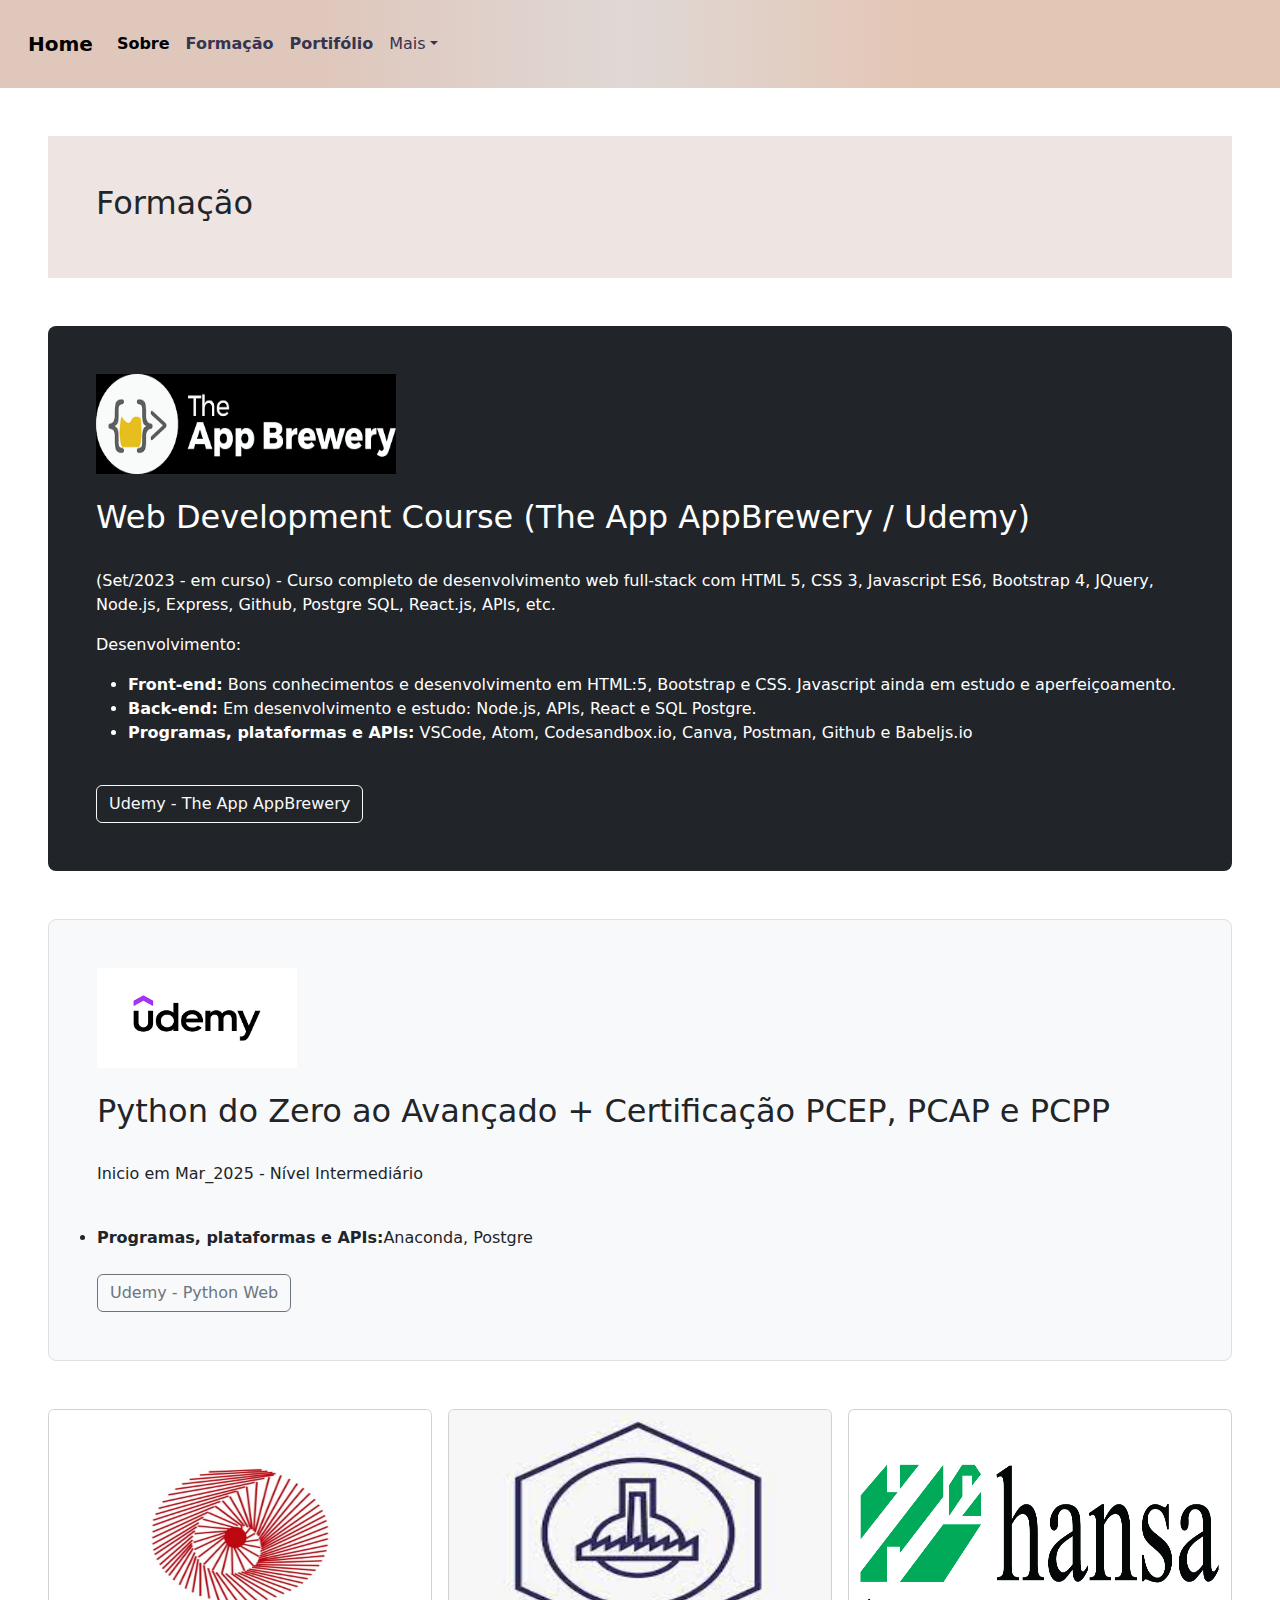
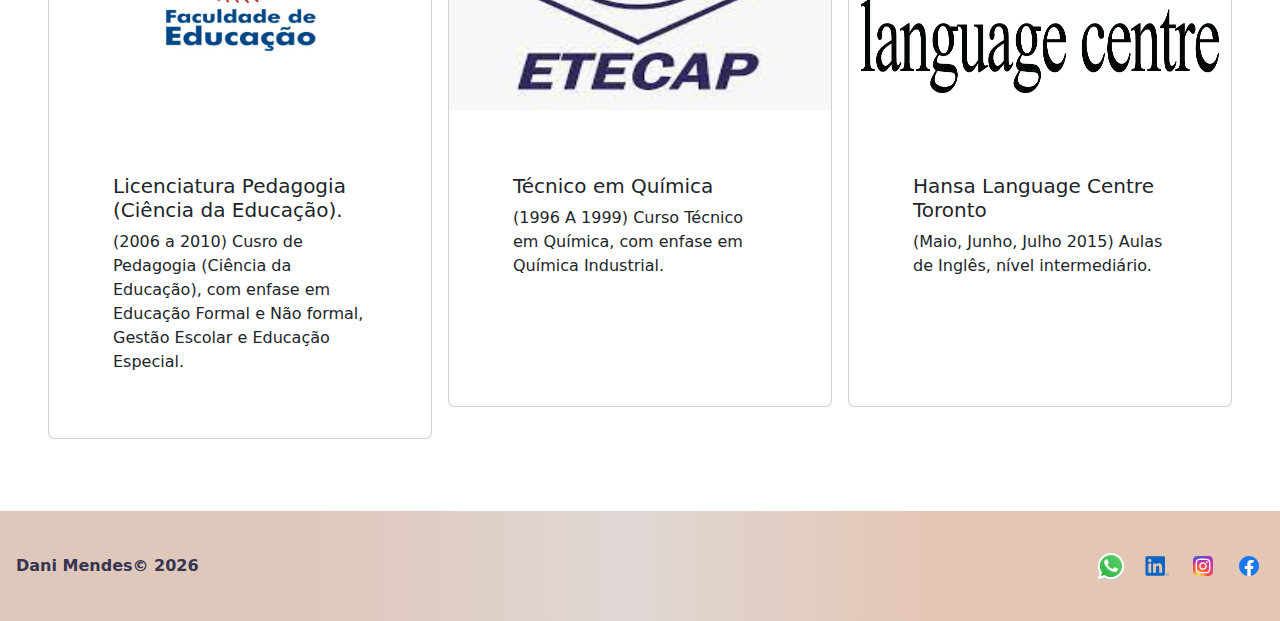
<file: public/formacao.html>
<!DOCTYPE html>
<html lang="pt/PT">
<head>  
<meta charset="UTF-8">
<meta name="viewport" content="width=device-width, initial-scale=1.0">
  <link href="https://cdn.jsdelivr.net/npm/bootstrap@5.3.3/dist/css/bootstrap.min.css" rel="stylesheet" integrity="sha384-QWTKZyjpPEjISv5WaRU9OFeRpok6YctnYmDr5pNlyT2bRjXh0JMhjY6hW+ALEwIH" crossorigin="anonymous">
  <script src="https://cdn.jsdelivr.net/npm/bootstrap@5.3.3/dist/js/bootstrap.bundle.min.js" integrity="sha384-YvpcrYf0tY3lHB60NNkmXc5s9fDVZLESaAA55NDzOxhy9GkcIdslK1eN7N6jIeHz" crossorigin="anonymous"></script>
  <link rel="preconnect" href="https://fonts.googleapis.com">
  <link rel="preconnect" href="https://fonts.gstatic.com" crossorigin>
  <link href="https://fonts.googleapis.com/css2?family=Play:wght@400;700&family=Satisfy&display=swap" rel="stylesheet">
  <link rel="stylesheet" href="./main.css">
   

  <title>Formação</title>
</head>

<body>
  <header>
  
    <div id="navbar" class="navport">
      <nav class="navbar navbar-expand-sm" aria-label="Third navbar example">
        <div class="container-fluid">
          <strong><a class="navbar-brand" href="./index.html">Home</a></strong>
          <button class="navbar-toggler" type="button" data-bs-toggle="collapse" data-bs-target="#navbarsExample03" aria-controls="navbarsExample03" aria-expanded="false" aria-label="Toggle navigation">
            <span class="navbar-toggler-icon"></span>
          </button>
    
          <div class="collapse navbar-collapse" id="navbarsExample03">
            <ul class="navbar-nav me-auto mb-2 mb-sm-0">
              <li class="nav-item">
                <strong><a class="nav-link active" aria-current="page" href="./about.html">Sobre</a></strong>
              </li>
              <li class="nav-item">
                <strong><a class="nav-link" href="./formacao.html">Formação</a></strong>
              </li>
              <li class="nav-item">
                <strong><a class="nav-link" href="./portifolio.html">Portifólio</a></strong>
              </li>
              <li class="nav-item dropdown">
                <a class="nav-link dropdown-toggle" href="#" data-bs-toggle="dropdown" aria-expanded="false">Mais</a>
                <ul class="dropdown-menu">
                  <li><strong></strong><a class="dropdown-item" href="./contacto.html">Contacto</a></strong></li>
                  <li><strong><a class="dropdown-item" href="./percursoprofissional.html">Percurso Profissional</a></strong></li>
                  
                </ul>
              </li>
            </ul>
          </div>
        </div>
      </nav>
  
    </div> 
  </header>
         

<div id="descricao" class="text.form">
  <div class="col-md-12">
    <div class="h-100 p-5 rounded-3">
      <div>
        <h2>Formação</h2>
      </div>    
    </div>
  </div>

</div>

<section id="port" class= "formacao">
  <div class="row align-items-md-stretch">
    <div class="col-md-12">
      <div class="h-100 p-5 text-bg-dark rounded-3">
        <img src="./image/transferir.png" alt="The App AppBrewery" height="100" width="300">
        <br>
        <br>
        <h2>Web Development Course (The App AppBrewery / Udemy)</h2>
        <br>
        <p>(Set/2023 - em curso) - Curso completo de desenvolvimento web full-stack com HTML 5, CSS 3, Javascript ES6, Bootstrap 4, JQuery, Node.js, Express, Github, Postgre SQL, React.js, APIs, etc. </p>
        <p class="card-text"> Desenvolvimento:</p>
      <ul>
        <li><strong>Front-end:</strong> Bons conhecimentos e desenvolvimento em HTML:5, Bootstrap e CSS. Javascript ainda em estudo e aperfeiçoamento.</li>
        <li><strong>Back-end:</strong> Em desenvolvimento e estudo: Node.js, APIs, React e SQL Postgre. </li>
        <li><strong>Programas, plataformas e APIs:</strong> VSCode, Atom, Codesandbox.io, Canva, Postman, Github e Babeljs.io </li>
      </ul>
        <br>
      <a href="https://www.udemy.com/course/the-complete-web-development-bootcamp/?couponCode=LEADERSALE24A""><button class="btn btn-outline-light" type="button">Udemy - The App AppBrewery</button>
        </div></a>
    </div>
</section>

<section id="port" class= "formacao">
  <div class="row align-items-md-stretch">
    <div class="col-md-12">
    <div class="h-100 p-5 bg-body-tertiary border rounded-3">
      <img src="./image/udemy.png" alt="Udemy" height="100" width="200">
      <br>
      <br>
      <h2>Python do Zero ao Avançado + Certificação PCEP, PCAP e PCPP</h2>
      <br>
      <p>Inicio em Mar_2025 - Nível Intermediário</p>
      <br>
      <li><strong>Programas, plataformas e APIs:</strong>Anaconda, Postgre </li>
      <br>
      <a href="https://www.udemy.com/course/python-do-zero-ao-avancado-certificacao-pcep-pcap-e-pcpp/learn/lecture/43487508?start=0#overview"><button class="btn btn-outline-secondary" type="button">Udemy - Python Web</button></a>
    </div>
  </div>
</div>

</section>




  <section id="port" class= "formacao"> 
    <div class="row row-cols-2 row-cols-md-3 g-3">
      <div class="col">
        <div class="card">
          <a href="https://www.fe.unicamp.br"><img src="./image/unicamp.jpg" class="card-img-top" alt="Unicamp" height="300"></a>
          <div class="card-body">
            <h5 class="card-title">Licenciatura Pedagogia (Ciência da Educação).</h5>
            <p class="card-text">(2006 a 2010) Cusro de Pedagogia (Ciência da Educação), com enfase em Educação Formal e Não formal, Gestão Escolar e Educação Especial.</p>
          </div>
        </div>
      </div>
      <br>
      <div class="col">
        <div class="card">
          <a href="https://etecap.com.br/cursos/quimica/"><img src="./image/Sem título.png" class="card-img-top" alt="ETECAP" height="300"></a>
          <div class="card-body">
            <h5 class="card-title">Técnico em Química</h5>
            <p class="card-text"> (1996 A 1999) Curso Técnico em Química, com enfase em Química Industrial.</p><br><br>
          </div>
        </div>
      </div>
      <br>
      <div class="col">
        <div class="card">
          <a href="https://hansacanada.com/home/"><img src="./image/Logo-Hansa.png" class="card-img-top" alt="Logo-Hansa" height="300"></a>
          <div class="card-body">
            <h5 class="card-title">Hansa Language Centre Toronto</h5>
            <p class="card-text">(Maio, Junho, Julho 2015) Aulas de Inglês, nível intermediário. </p><br><br>
          </div>
        </div>
      </div>
    </div>
    <br>
  </section> 


  <section>
    <div id="footer_dani" class="foo_port">
      <footer class="d-flex flex-wrap justify-content-between align-items-center py-2 my-3">
        <div class="col-md-4 d-flex align-items-center">
          <div class="nav-link">
          <strong>
            <span class="mb-3 mb-md-0 inline">
              <p class="inline">Dani Mendes©</p>
              <p class="inline" id="demo"></p>
            </span>
          </strong>
        </div>
        </div>
    
        <ul class="nav col-md-4 justify-content-end list-unstyled d-flex">
              <li class="ms-3"><a class="text-body-secondary" href="whatsapp://send?phone=+351915319341"><svg class="bi" width="30" height="30" viewBox="0 0 32 32" fill="none" xmlns="http://www.w3.org/2000/svg"><path fill-rule="evenodd" clip-rule="evenodd" d="M16 31C23.732 31 30 24.732 30 17C30 9.26801 23.732 3 16 3C8.26801 3 2 9.26801 2 17C2 19.5109 2.661 21.8674 3.81847 23.905L2 31L9.31486 29.3038C11.3014 30.3854 13.5789 31 16 31ZM16 28.8462C22.5425 28.8462 27.8462 23.5425 27.8462 17C27.8462 10.4576 22.5425 5.15385 16 5.15385C9.45755 5.15385 4.15385 10.4576 4.15385 17C4.15385 19.5261 4.9445 21.8675 6.29184 23.7902L5.23077 27.7692L9.27993 26.7569C11.1894 28.0746 13.5046 28.8462 16 28.8462Z" fill="#BFC8D0"/>
                <path d="M28 16C28 22.6274 22.6274 28 16 28C13.4722 28 11.1269 27.2184 9.19266 25.8837L5.09091 26.9091L6.16576 22.8784C4.80092 20.9307 4 18.5589 4 16C4 9.37258 9.37258 4 16 4C22.6274 4 28 9.37258 28 16Z" fill="url(#paint0_linear_87_7264)"/>
                <path fill-rule="evenodd" clip-rule="evenodd" d="M16 30C23.732 30 30 23.732 30 16C30 8.26801 23.732 2 16 2C8.26801 2 2 8.26801 2 16C2 18.5109 2.661 20.8674 3.81847 22.905L2 30L9.31486 28.3038C11.3014 29.3854 13.5789 30 16 30ZM16 27.8462C22.5425 27.8462 27.8462 22.5425 27.8462 16C27.8462 9.45755 22.5425 4.15385 16 4.15385C9.45755 4.15385 4.15385 9.45755 4.15385 16C4.15385 18.5261 4.9445 20.8675 6.29184 22.7902L5.23077 26.7692L9.27993 25.7569C11.1894 27.0746 13.5046 27.8462 16 27.8462Z" fill="white"/>
                <path d="M12.5 9.49989C12.1672 8.83131 11.6565 8.8905 11.1407 8.8905C10.2188 8.8905 8.78125 9.99478 8.78125 12.05C8.78125 13.7343 9.52345 15.578 12.0244 18.3361C14.438 20.9979 17.6094 22.3748 20.2422 22.3279C22.875 22.2811 23.4167 20.0154 23.4167 19.2503C23.4167 18.9112 23.2062 18.742 23.0613 18.696C22.1641 18.2654 20.5093 17.4631 20.1328 17.3124C19.7563 17.1617 19.5597 17.3656 19.4375 17.4765C19.0961 17.8018 18.4193 18.7608 18.1875 18.9765C17.9558 19.1922 17.6103 19.083 17.4665 19.0015C16.9374 18.7892 15.5029 18.1511 14.3595 17.0426C12.9453 15.6718 12.8623 15.2001 12.5959 14.7803C12.3828 14.4444 12.5392 14.2384 12.6172 14.1483C12.9219 13.7968 13.3426 13.254 13.5313 12.9843C13.7199 12.7145 13.5702 12.305 13.4803 12.05C13.0938 10.953 12.7663 10.0347 12.5 9.49989Z" fill="white"/>
                <defs><linearGradient id="paint0_linear_87_7264" x1="26.5" y1="7" x2="4" y2="28" gradientUnits="userSpaceOnUse"><stop stop-color="#5BD066"/><stop offset="1" stop-color="#27B43E"/></linearGradient></defs></svg></a></li>
              <li class="ms-3"><a class="text-body-secondary" href="https://www.linkedin.com/in/daniela-m-a4666924/"><svg class="bi" width="30" height="30" xmlns="http://www.w3.org/2000/svg" height="800" width="1200" viewBox="-11.493675 -16.3118 99.61185 97.8708"><path fill="#0a66c2" d="M72.865 61.1094a1.2 1.2 0 001.21-1.269c0-.9-.543-1.33-1.657-1.33h-1.8v4.712h.677v-2.054h.832l.019.025 1.291 2.029h.724l-1.389-2.1zm-.783-.472h-.785v-1.593h.995c.514 0 1.1.084 1.1.757 0 .774-.593.836-1.314.836m-16.873-5.433h-9.6v-15.034c0-3.585-.064-8.2-4.993-8.2-5 0-5.765 3.906-5.765 7.939v15.294h-9.6v-30.916h9.216v4.225h.129a10.1 10.1 0 019.093-4.994c9.73 0 11.524 6.4 11.524 14.726zm-40.79-35.143a5.571 5.571 0 115.57-5.572 5.571 5.571 0 01-5.57 5.572m4.8 35.143h-9.61v-30.917h9.61zm40.776-55.2H4.781A4.728 4.728 0 000 4.6744v55.439a4.731 4.731 0 004.781 4.675h55.21a4.741 4.741 0 004.8-4.675V4.6704a4.738 4.738 0 00-4.8-4.67"/><path fill="#0a66c2" d="M72.164 56.4114a4.418 4.418 0 10.085 0h-.085m0 8.33a3.874 3.874 0 113.809-3.938v.065a3.791 3.791 0 01-3.708 3.871h-.1"/></svg></li>
              <li class="ms-3"><a class="text-body-secondary" href="https://www.instagram.com/dani.mpereira81/"><svg class="bi" width="30" height="30" xmlns="http://www.w3.org/2000/svg" xmlns:xlink="http://www.w3.org/1999/xlink" height="800" width="1200" viewBox="-19.5036 -32.49725 169.0312 194.9835"><defs><radialGradient fy="578.088" fx="158.429" gradientTransform="matrix(0 -1.98198 1.8439 0 -1031.399 454.004)" gradientUnits="userSpaceOnUse" xlink:href="#a" r="65" cy="578.088" cx="158.429" id="c"/><radialGradient fy="473.455" fx="147.694" gradientTransform="matrix(.17394 .86872 -3.5818 .71718 1648.351 -458.493)" gradientUnits="userSpaceOnUse" xlink:href="#b" r="65" cy="473.455" cx="147.694" id="d"/><linearGradient id="b"><stop stop-color="#3771c8" offset="0"/><stop offset=".128" stop-color="#3771c8"/><stop stop-opacity="0" stop-color="#60f" offset="1"/></linearGradient><linearGradient id="a"><stop stop-color="#fd5" offset="0"/><stop stop-color="#fd5" offset=".1"/><stop stop-color="#ff543e" offset=".5"/><stop stop-color="#c837ab" offset="1"/></linearGradient></defs><path d="M65.033 0C37.891 0 29.953.028 28.41.156c-5.57.463-9.036 1.34-12.812 3.22-2.91 1.445-5.205 3.12-7.47 5.468-4.125 4.282-6.625 9.55-7.53 15.812-.44 3.04-.568 3.66-.594 19.188-.01 5.176 0 11.988 0 21.125 0 27.12.03 35.05.16 36.59.45 5.42 1.3 8.83 3.1 12.56 3.44 7.14 10.01 12.5 17.75 14.5 2.68.69 5.64 1.07 9.44 1.25 1.61.07 18.02.12 34.44.12 16.42 0 32.84-.02 34.41-.1 4.4-.207 6.955-.55 9.78-1.28a27.22 27.22 0 0017.75-14.53c1.765-3.64 2.66-7.18 3.065-12.317.088-1.12.125-18.977.125-36.81 0-17.836-.04-35.66-.128-36.78-.41-5.22-1.305-8.73-3.127-12.44-1.495-3.037-3.155-5.305-5.565-7.624-4.3-4.108-9.56-6.608-15.829-7.512C102.338.157 101.733.027 86.193 0z" fill="url(#c)"/><path d="M65.033 0C37.891 0 29.953.028 28.41.156c-5.57.463-9.036 1.34-12.812 3.22-2.91 1.445-5.205 3.12-7.47 5.468-4.125 4.282-6.625 9.55-7.53 15.812-.44 3.04-.568 3.66-.594 19.188-.01 5.176 0 11.988 0 21.125 0 27.12.03 35.05.16 36.59.45 5.42 1.3 8.83 3.1 12.56 3.44 7.14 10.01 12.5 17.75 14.5 2.68.69 5.64 1.07 9.44 1.25 1.61.07 18.02.12 34.44.12 16.42 0 32.84-.02 34.41-.1 4.4-.207 6.955-.55 9.78-1.28a27.22 27.22 0 0017.75-14.53c1.765-3.64 2.66-7.18 3.065-12.317.088-1.12.125-18.977.125-36.81 0-17.836-.04-35.66-.128-36.78-.41-5.22-1.305-8.73-3.127-12.44-1.495-3.037-3.155-5.305-5.565-7.624-4.3-4.108-9.56-6.608-15.829-7.512C102.338.157 101.733.027 86.193 0z" fill="url(#d)"/><path d="M65.003 17c-13.036 0-14.672.057-19.792.29-5.11.234-8.598 1.043-11.65 2.23-3.157 1.226-5.835 2.866-8.503 5.535-2.67 2.668-4.31 5.346-5.54 8.502-1.19 3.053-2 6.542-2.23 11.65C17.06 50.327 17 51.964 17 65s.058 14.667.29 19.787c.235 5.11 1.044 8.598 2.23 11.65 1.227 3.157 2.867 5.835 5.536 8.503 2.667 2.67 5.345 4.314 8.5 5.54 3.054 1.187 6.543 1.996 11.652 2.23 5.12.233 6.755.29 19.79.29 13.037 0 14.668-.057 19.788-.29 5.11-.234 8.602-1.043 11.656-2.23 3.156-1.226 5.83-2.87 8.497-5.54 2.67-2.668 4.31-5.346 5.54-8.502 1.18-3.053 1.99-6.542 2.23-11.65.23-5.12.29-6.752.29-19.788 0-13.036-.06-14.672-.29-19.792-.24-5.11-1.05-8.598-2.23-11.65-1.23-3.157-2.87-5.835-5.54-8.503-2.67-2.67-5.34-4.31-8.5-5.535-3.06-1.187-6.55-1.996-11.66-2.23-5.12-.233-6.75-.29-19.79-.29zm-4.306 8.65c1.278-.002 2.704 0 4.306 0 12.816 0 14.335.046 19.396.276 4.68.214 7.22.996 8.912 1.653 2.24.87 3.837 1.91 5.516 3.59 1.68 1.68 2.72 3.28 3.592 5.52.657 1.69 1.44 4.23 1.653 8.91.23 5.06.28 6.58.28 19.39s-.05 14.33-.28 19.39c-.214 4.68-.996 7.22-1.653 8.91-.87 2.24-1.912 3.835-3.592 5.514-1.68 1.68-3.275 2.72-5.516 3.59-1.69.66-4.232 1.44-8.912 1.654-5.06.23-6.58.28-19.396.28-12.817 0-14.336-.05-19.396-.28-4.68-.216-7.22-.998-8.913-1.655-2.24-.87-3.84-1.91-5.52-3.59-1.68-1.68-2.72-3.276-3.592-5.517-.657-1.69-1.44-4.23-1.653-8.91-.23-5.06-.276-6.58-.276-19.398s.046-14.33.276-19.39c.214-4.68.996-7.22 1.653-8.912.87-2.24 1.912-3.84 3.592-5.52 1.68-1.68 3.28-2.72 5.52-3.592 1.692-.66 4.233-1.44 8.913-1.655 4.428-.2 6.144-.26 15.09-.27zm29.928 7.97a5.76 5.76 0 105.76 5.758c0-3.18-2.58-5.76-5.76-5.76zm-25.622 6.73c-13.613 0-24.65 11.037-24.65 24.65 0 13.613 11.037 24.645 24.65 24.645C78.616 89.645 89.65 78.613 89.65 65S78.615 40.35 65.002 40.35zm0 8.65c8.836 0 16 7.163 16 16 0 8.836-7.164 16-16 16-8.837 0-16-7.164-16-16 0-8.837 7.163-16 16-16z" fill="#fff"/></svg></a></li>
              <li class="ms-3"><a class="text-body-secondary" href="https://www.facebook.com/profile.php?id=61558965518599"><svg class="bi" width="30" height="30" xmlns="http://www.w3.org/2000/svg" height="800" width="1200" viewBox="-204.79995 -341.33325 1774.9329 2047.9995"><path d="M1365.333 682.667C1365.333 305.64 1059.693 0 682.667 0 305.64 0 0 305.64 0 682.667c0 340.738 249.641 623.16 576 674.373V880H402.667V682.667H576v-150.4c0-171.094 101.917-265.6 257.853-265.6 74.69 0 152.814 13.333 152.814 13.333v168h-86.083c-84.804 0-111.25 52.623-111.25 106.61v128.057h189.333L948.4 880H789.333v477.04c326.359-51.213 576-333.635 576-674.373" fill="#1877f2"/><path d="M948.4 880l30.267-197.333H789.333V554.609C789.333 500.623 815.78 448 900.584 448h86.083V280s-78.124-13.333-152.814-13.333c-155.936 0-257.853 94.506-257.853 265.6v150.4H402.667V880H576v477.04a687.805 687.805 0 00106.667 8.293c36.288 0 71.91-2.84 106.666-8.293V880H948.4" fill="#fff"/></svg></a></li>
             
        </ul>
      </footer> 
    </div>
    </section>  
    
    <script>
      const d = new Date();
      document.getElementById("demo").innerHTML = d.getFullYear();
    </script>
    
    </body>
    </html>
</file>
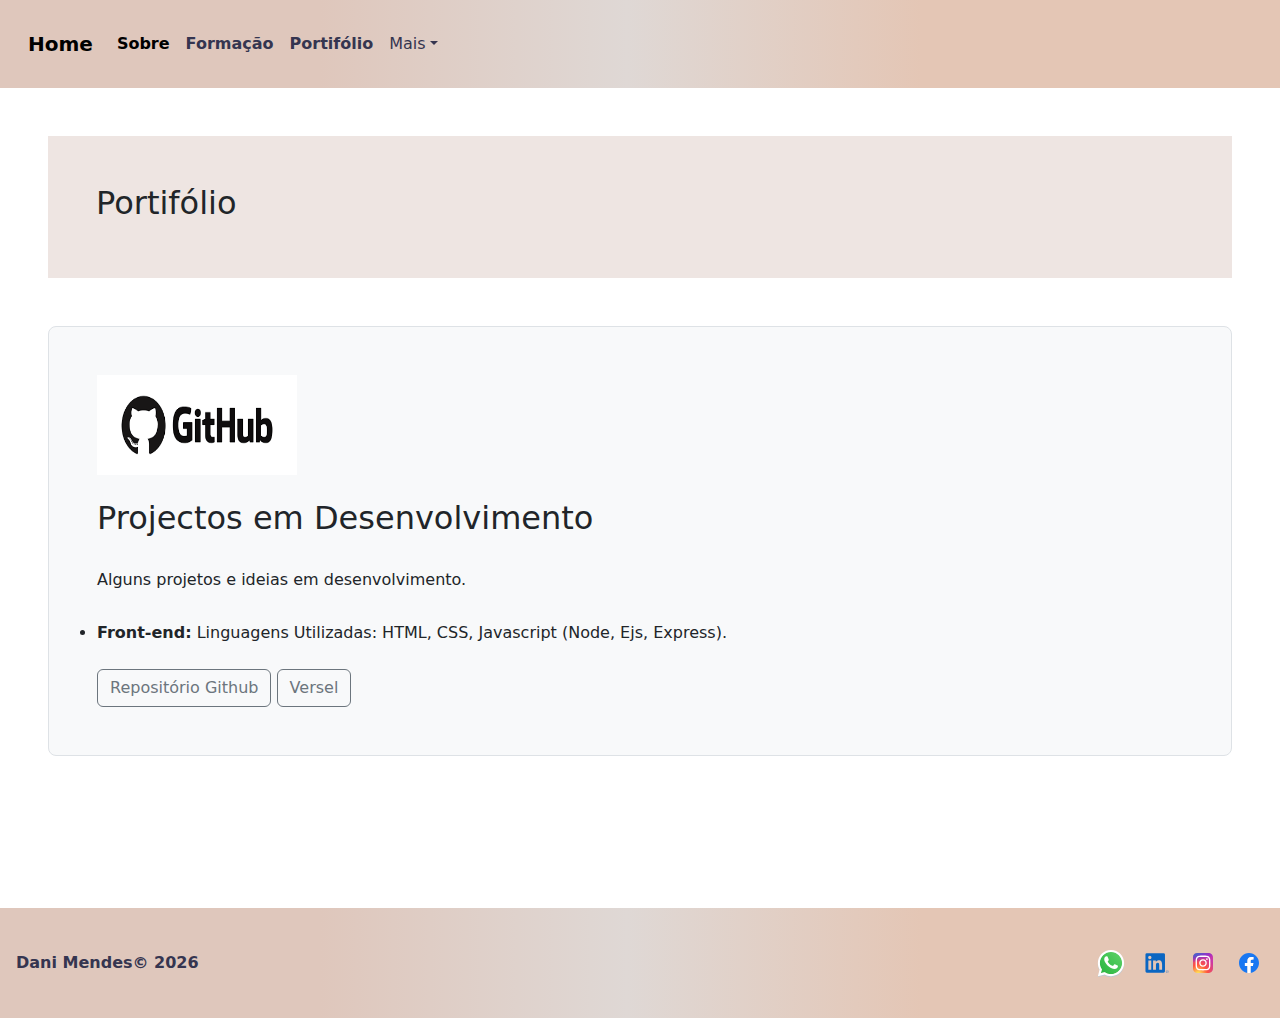
<file: public/portifolio.html>
<!DOCTYPE html>
<html lang="pt/PT">
<head>  
<meta charset="UTF-8">
<meta name="viewport" content="width=device-width, initial-scale=1.0">
  <link href="https://cdn.jsdelivr.net/npm/bootstrap@5.3.3/dist/css/bootstrap.min.css" rel="stylesheet" integrity="sha384-QWTKZyjpPEjISv5WaRU9OFeRpok6YctnYmDr5pNlyT2bRjXh0JMhjY6hW+ALEwIH" crossorigin="anonymous">
  <script src="https://cdn.jsdelivr.net/npm/bootstrap@5.3.3/dist/js/bootstrap.bundle.min.js" integrity="sha384-YvpcrYf0tY3lHB60NNkmXc5s9fDVZLESaAA55NDzOxhy9GkcIdslK1eN7N6jIeHz" crossorigin="anonymous"></script>
  <link rel="preconnect" href="https://fonts.googleapis.com">
  <link rel="preconnect" href="https://fonts.gstatic.com" crossorigin>
  <link href="https://fonts.googleapis.com/css2?family=Play:wght@400;700&family=Satisfy&display=swap" rel="stylesheet">
  <link rel="stylesheet" href="./main.css">
  
  
  <title>Formação</title>
</head>

<body>
  <header>
  
    <div id="navbar" class="navport">
      <nav class="navbar navbar-expand-sm" aria-label="Third navbar example">
        <div class="container-fluid">
          <strong><a class="navbar-brand" href="./index.html">Home</a></strong>
          <button class="navbar-toggler" type="button" data-bs-toggle="collapse" data-bs-target="#navbarsExample03" aria-controls="navbarsExample03" aria-expanded="false" aria-label="Toggle navigation">
            <span class="navbar-toggler-icon"></span>
          </button>
    
          <div class="collapse navbar-collapse" id="navbarsExample03">
            <ul class="navbar-nav me-auto mb-2 mb-sm-0">
              <li class="nav-item">
                <strong><a class="nav-link active" aria-current="page" href="./about.html">Sobre</a></strong>
              </li>
              <li class="nav-item">
                <strong><a class="nav-link" href="./formacao.html">Formação</a></strong>
              </li>
              <li class="nav-item">
                <strong><a class="nav-link" href="./portifolio.html">Portifólio</a></strong>
              </li>
              <li class="nav-item dropdown">
                <a class="nav-link dropdown-toggle" href="#" data-bs-toggle="dropdown" aria-expanded="false">Mais</a>
                <ul class="dropdown-menu">
                  <li><strong></strong><a class="dropdown-item" href="./contacto.html">Contacto</a></strong></li>
                  <li><strong><a class="dropdown-item" href="./percursoprofissional.html">Percurso Profissional</a></strong></li>
                  
                </ul>
              </li>
            </ul>
          </div>
        </div>
      </nav>
  
    </div> 
  </header>

  <div id="descricao" class="text.form">
    <div class="col-md-12">
      <div class="h-100 p-5 rounded-3">
        <div>
          <h2>Portifólio</h2>
        </div>    
      </div>
    </div>
  </div>


<section id="port" class= "formacao">
    <div class="col-md-12">
      <div class="h-100 p-5 bg-body-tertiary border rounded-3">
        <img src="./image/Github.png" alt="Github" height="100" width="200">
        <br><br>
        <h2>Projectos em Desenvolvimento</h2>
        <br>
        <h6> Alguns projetos e ideias em desenvolvimento.</h6>
        <br>
        <li><strong>Front-end:</strong> Linguagens Utilizadas: HTML, CSS, Javascript (Node, Ejs, Express).</li>
        <br>
        <a href="https://github.com/Dmenper?tab=repositories"><button class="btn btn-outline-secondary" type="button">Repositório Github</button></a>
        <a href="https://vercel.com/daniela-s-projects-cc7b3893"><button class="btn btn-outline-secondary" type="button">Versel</button></a>
      </div>
    </div>
    
  </div>
</section>
<br>
<br>
<br>

<section>
  <div id="footer_dani" class="foo_port">
    <footer class="d-flex flex-wrap justify-content-between align-items-center py-2 my-3">
      <div class="col-md-4 d-flex align-items-center">
        <div class="nav-link">
        <strong>
          <span class="mb-3 mb-md-0 inline">
            <p class="inline">Dani Mendes©</p>
            <p class="inline" id="demo"></p>
          </span>
        </strong>
      </div>
      </div>
  
      <ul class="nav col-md-4 justify-content-end list-unstyled d-flex">
            <li class="ms-3"><a class="text-body-secondary" href="whatsapp://send?phone=+351915319341"><svg class="bi" width="30" height="30" viewBox="0 0 32 32" fill="none" xmlns="http://www.w3.org/2000/svg"><path fill-rule="evenodd" clip-rule="evenodd" d="M16 31C23.732 31 30 24.732 30 17C30 9.26801 23.732 3 16 3C8.26801 3 2 9.26801 2 17C2 19.5109 2.661 21.8674 3.81847 23.905L2 31L9.31486 29.3038C11.3014 30.3854 13.5789 31 16 31ZM16 28.8462C22.5425 28.8462 27.8462 23.5425 27.8462 17C27.8462 10.4576 22.5425 5.15385 16 5.15385C9.45755 5.15385 4.15385 10.4576 4.15385 17C4.15385 19.5261 4.9445 21.8675 6.29184 23.7902L5.23077 27.7692L9.27993 26.7569C11.1894 28.0746 13.5046 28.8462 16 28.8462Z" fill="#BFC8D0"/>
              <path d="M28 16C28 22.6274 22.6274 28 16 28C13.4722 28 11.1269 27.2184 9.19266 25.8837L5.09091 26.9091L6.16576 22.8784C4.80092 20.9307 4 18.5589 4 16C4 9.37258 9.37258 4 16 4C22.6274 4 28 9.37258 28 16Z" fill="url(#paint0_linear_87_7264)"/>
              <path fill-rule="evenodd" clip-rule="evenodd" d="M16 30C23.732 30 30 23.732 30 16C30 8.26801 23.732 2 16 2C8.26801 2 2 8.26801 2 16C2 18.5109 2.661 20.8674 3.81847 22.905L2 30L9.31486 28.3038C11.3014 29.3854 13.5789 30 16 30ZM16 27.8462C22.5425 27.8462 27.8462 22.5425 27.8462 16C27.8462 9.45755 22.5425 4.15385 16 4.15385C9.45755 4.15385 4.15385 9.45755 4.15385 16C4.15385 18.5261 4.9445 20.8675 6.29184 22.7902L5.23077 26.7692L9.27993 25.7569C11.1894 27.0746 13.5046 27.8462 16 27.8462Z" fill="white"/>
              <path d="M12.5 9.49989C12.1672 8.83131 11.6565 8.8905 11.1407 8.8905C10.2188 8.8905 8.78125 9.99478 8.78125 12.05C8.78125 13.7343 9.52345 15.578 12.0244 18.3361C14.438 20.9979 17.6094 22.3748 20.2422 22.3279C22.875 22.2811 23.4167 20.0154 23.4167 19.2503C23.4167 18.9112 23.2062 18.742 23.0613 18.696C22.1641 18.2654 20.5093 17.4631 20.1328 17.3124C19.7563 17.1617 19.5597 17.3656 19.4375 17.4765C19.0961 17.8018 18.4193 18.7608 18.1875 18.9765C17.9558 19.1922 17.6103 19.083 17.4665 19.0015C16.9374 18.7892 15.5029 18.1511 14.3595 17.0426C12.9453 15.6718 12.8623 15.2001 12.5959 14.7803C12.3828 14.4444 12.5392 14.2384 12.6172 14.1483C12.9219 13.7968 13.3426 13.254 13.5313 12.9843C13.7199 12.7145 13.5702 12.305 13.4803 12.05C13.0938 10.953 12.7663 10.0347 12.5 9.49989Z" fill="white"/>
              <defs><linearGradient id="paint0_linear_87_7264" x1="26.5" y1="7" x2="4" y2="28" gradientUnits="userSpaceOnUse"><stop stop-color="#5BD066"/><stop offset="1" stop-color="#27B43E"/></linearGradient></defs></svg></a></li>
            <li class="ms-3"><a class="text-body-secondary" href="https://www.linkedin.com/in/daniela-m-a4666924/"><svg class="bi" width="30" height="30" xmlns="http://www.w3.org/2000/svg" height="800" width="1200" viewBox="-11.493675 -16.3118 99.61185 97.8708"><path fill="#0a66c2" d="M72.865 61.1094a1.2 1.2 0 001.21-1.269c0-.9-.543-1.33-1.657-1.33h-1.8v4.712h.677v-2.054h.832l.019.025 1.291 2.029h.724l-1.389-2.1zm-.783-.472h-.785v-1.593h.995c.514 0 1.1.084 1.1.757 0 .774-.593.836-1.314.836m-16.873-5.433h-9.6v-15.034c0-3.585-.064-8.2-4.993-8.2-5 0-5.765 3.906-5.765 7.939v15.294h-9.6v-30.916h9.216v4.225h.129a10.1 10.1 0 019.093-4.994c9.73 0 11.524 6.4 11.524 14.726zm-40.79-35.143a5.571 5.571 0 115.57-5.572 5.571 5.571 0 01-5.57 5.572m4.8 35.143h-9.61v-30.917h9.61zm40.776-55.2H4.781A4.728 4.728 0 000 4.6744v55.439a4.731 4.731 0 004.781 4.675h55.21a4.741 4.741 0 004.8-4.675V4.6704a4.738 4.738 0 00-4.8-4.67"/><path fill="#0a66c2" d="M72.164 56.4114a4.418 4.418 0 10.085 0h-.085m0 8.33a3.874 3.874 0 113.809-3.938v.065a3.791 3.791 0 01-3.708 3.871h-.1"/></svg></li>
            <li class="ms-3"><a class="text-body-secondary" href="https://www.instagram.com/dani.mpereira81/"><svg class="bi" width="30" height="30" xmlns="http://www.w3.org/2000/svg" xmlns:xlink="http://www.w3.org/1999/xlink" height="800" width="1200" viewBox="-19.5036 -32.49725 169.0312 194.9835"><defs><radialGradient fy="578.088" fx="158.429" gradientTransform="matrix(0 -1.98198 1.8439 0 -1031.399 454.004)" gradientUnits="userSpaceOnUse" xlink:href="#a" r="65" cy="578.088" cx="158.429" id="c"/><radialGradient fy="473.455" fx="147.694" gradientTransform="matrix(.17394 .86872 -3.5818 .71718 1648.351 -458.493)" gradientUnits="userSpaceOnUse" xlink:href="#b" r="65" cy="473.455" cx="147.694" id="d"/><linearGradient id="b"><stop stop-color="#3771c8" offset="0"/><stop offset=".128" stop-color="#3771c8"/><stop stop-opacity="0" stop-color="#60f" offset="1"/></linearGradient><linearGradient id="a"><stop stop-color="#fd5" offset="0"/><stop stop-color="#fd5" offset=".1"/><stop stop-color="#ff543e" offset=".5"/><stop stop-color="#c837ab" offset="1"/></linearGradient></defs><path d="M65.033 0C37.891 0 29.953.028 28.41.156c-5.57.463-9.036 1.34-12.812 3.22-2.91 1.445-5.205 3.12-7.47 5.468-4.125 4.282-6.625 9.55-7.53 15.812-.44 3.04-.568 3.66-.594 19.188-.01 5.176 0 11.988 0 21.125 0 27.12.03 35.05.16 36.59.45 5.42 1.3 8.83 3.1 12.56 3.44 7.14 10.01 12.5 17.75 14.5 2.68.69 5.64 1.07 9.44 1.25 1.61.07 18.02.12 34.44.12 16.42 0 32.84-.02 34.41-.1 4.4-.207 6.955-.55 9.78-1.28a27.22 27.22 0 0017.75-14.53c1.765-3.64 2.66-7.18 3.065-12.317.088-1.12.125-18.977.125-36.81 0-17.836-.04-35.66-.128-36.78-.41-5.22-1.305-8.73-3.127-12.44-1.495-3.037-3.155-5.305-5.565-7.624-4.3-4.108-9.56-6.608-15.829-7.512C102.338.157 101.733.027 86.193 0z" fill="url(#c)"/><path d="M65.033 0C37.891 0 29.953.028 28.41.156c-5.57.463-9.036 1.34-12.812 3.22-2.91 1.445-5.205 3.12-7.47 5.468-4.125 4.282-6.625 9.55-7.53 15.812-.44 3.04-.568 3.66-.594 19.188-.01 5.176 0 11.988 0 21.125 0 27.12.03 35.05.16 36.59.45 5.42 1.3 8.83 3.1 12.56 3.44 7.14 10.01 12.5 17.75 14.5 2.68.69 5.64 1.07 9.44 1.25 1.61.07 18.02.12 34.44.12 16.42 0 32.84-.02 34.41-.1 4.4-.207 6.955-.55 9.78-1.28a27.22 27.22 0 0017.75-14.53c1.765-3.64 2.66-7.18 3.065-12.317.088-1.12.125-18.977.125-36.81 0-17.836-.04-35.66-.128-36.78-.41-5.22-1.305-8.73-3.127-12.44-1.495-3.037-3.155-5.305-5.565-7.624-4.3-4.108-9.56-6.608-15.829-7.512C102.338.157 101.733.027 86.193 0z" fill="url(#d)"/><path d="M65.003 17c-13.036 0-14.672.057-19.792.29-5.11.234-8.598 1.043-11.65 2.23-3.157 1.226-5.835 2.866-8.503 5.535-2.67 2.668-4.31 5.346-5.54 8.502-1.19 3.053-2 6.542-2.23 11.65C17.06 50.327 17 51.964 17 65s.058 14.667.29 19.787c.235 5.11 1.044 8.598 2.23 11.65 1.227 3.157 2.867 5.835 5.536 8.503 2.667 2.67 5.345 4.314 8.5 5.54 3.054 1.187 6.543 1.996 11.652 2.23 5.12.233 6.755.29 19.79.29 13.037 0 14.668-.057 19.788-.29 5.11-.234 8.602-1.043 11.656-2.23 3.156-1.226 5.83-2.87 8.497-5.54 2.67-2.668 4.31-5.346 5.54-8.502 1.18-3.053 1.99-6.542 2.23-11.65.23-5.12.29-6.752.29-19.788 0-13.036-.06-14.672-.29-19.792-.24-5.11-1.05-8.598-2.23-11.65-1.23-3.157-2.87-5.835-5.54-8.503-2.67-2.67-5.34-4.31-8.5-5.535-3.06-1.187-6.55-1.996-11.66-2.23-5.12-.233-6.75-.29-19.79-.29zm-4.306 8.65c1.278-.002 2.704 0 4.306 0 12.816 0 14.335.046 19.396.276 4.68.214 7.22.996 8.912 1.653 2.24.87 3.837 1.91 5.516 3.59 1.68 1.68 2.72 3.28 3.592 5.52.657 1.69 1.44 4.23 1.653 8.91.23 5.06.28 6.58.28 19.39s-.05 14.33-.28 19.39c-.214 4.68-.996 7.22-1.653 8.91-.87 2.24-1.912 3.835-3.592 5.514-1.68 1.68-3.275 2.72-5.516 3.59-1.69.66-4.232 1.44-8.912 1.654-5.06.23-6.58.28-19.396.28-12.817 0-14.336-.05-19.396-.28-4.68-.216-7.22-.998-8.913-1.655-2.24-.87-3.84-1.91-5.52-3.59-1.68-1.68-2.72-3.276-3.592-5.517-.657-1.69-1.44-4.23-1.653-8.91-.23-5.06-.276-6.58-.276-19.398s.046-14.33.276-19.39c.214-4.68.996-7.22 1.653-8.912.87-2.24 1.912-3.84 3.592-5.52 1.68-1.68 3.28-2.72 5.52-3.592 1.692-.66 4.233-1.44 8.913-1.655 4.428-.2 6.144-.26 15.09-.27zm29.928 7.97a5.76 5.76 0 105.76 5.758c0-3.18-2.58-5.76-5.76-5.76zm-25.622 6.73c-13.613 0-24.65 11.037-24.65 24.65 0 13.613 11.037 24.645 24.65 24.645C78.616 89.645 89.65 78.613 89.65 65S78.615 40.35 65.002 40.35zm0 8.65c8.836 0 16 7.163 16 16 0 8.836-7.164 16-16 16-8.837 0-16-7.164-16-16 0-8.837 7.163-16 16-16z" fill="#fff"/></svg></a></li>
            <li class="ms-3"><a class="text-body-secondary" href="https://www.facebook.com/profile.php?id=61558965518599"><svg class="bi" width="30" height="30" xmlns="http://www.w3.org/2000/svg" height="800" width="1200" viewBox="-204.79995 -341.33325 1774.9329 2047.9995"><path d="M1365.333 682.667C1365.333 305.64 1059.693 0 682.667 0 305.64 0 0 305.64 0 682.667c0 340.738 249.641 623.16 576 674.373V880H402.667V682.667H576v-150.4c0-171.094 101.917-265.6 257.853-265.6 74.69 0 152.814 13.333 152.814 13.333v168h-86.083c-84.804 0-111.25 52.623-111.25 106.61v128.057h189.333L948.4 880H789.333v477.04c326.359-51.213 576-333.635 576-674.373" fill="#1877f2"/><path d="M948.4 880l30.267-197.333H789.333V554.609C789.333 500.623 815.78 448 900.584 448h86.083V280s-78.124-13.333-152.814-13.333c-155.936 0-257.853 94.506-257.853 265.6v150.4H402.667V880H576v477.04a687.805 687.805 0 00106.667 8.293c36.288 0 71.91-2.84 106.666-8.293V880H948.4" fill="#fff"/></svg></a></li>
           
      </ul>
    </footer> 
  </div>
  </section>  
  
  <script>
    const d = new Date();
    document.getElementById("demo").innerHTML = d.getFullYear();
  </script>
  
  </body>
  </html>
</file>
<file: public/main.css>
.navport{
    background: linear-gradient(90deg, rgba(223,199,188,1) 25%, rgba(223,216,213,1) 49%, rgba(228,198,181,1) 72%);
    animation: gradient-animation 18s ease infinite;
    padding:1rem ;
    margin:0;
    
    
  }
    
  .nav-link{
    color: rgb(53, 53, 80);
  }

.gradient-background{
  background-image: url(./image/notebook.jpg);
  background-size: cover;
  margin-top: 1rem;
  }
  
  
.img-logo{
  border-radius: 50%;
  margin: 1rem;
}

.img-contato{
  border-style:outset;
  border-radius: 20%;
  
}

.formacao{
 margin: 3rem;
 
}

#descricao{
background-color: #eee5e2;
margin: 3rem;
}

.portifolio{
  margin: 3rem;
}

.card-body{
  
  margin: 3rem;

}

.organize{
background-color: #eee5e2;
margin: 3rem;
}

.about{
 margin-top: 2rem;
 margin-left: 1rem ;
 margin-right: 2rem;

}

.prof{
  margin: 2rem;
  
}

.description{
  margin: 2rem;
}

.foo_port{
  background: linear-gradient(90deg, rgba(223,199,188,1) 25%, rgba(223,216,213,1) 49%, rgba(228,198,181,1) 72%);
  animation: gradient-animation 18s ease infinite;
  padding: 1rem ;
  margin-top: 2rem;
}

.mailtel{
  margin: 1rem;
}

.job{
  margin-top: 3rem;
}

.container{
  padding: 1rem;
}

.inline{
  display: inline;
}

.relation{
  margin: 2rem;
}
</file>
